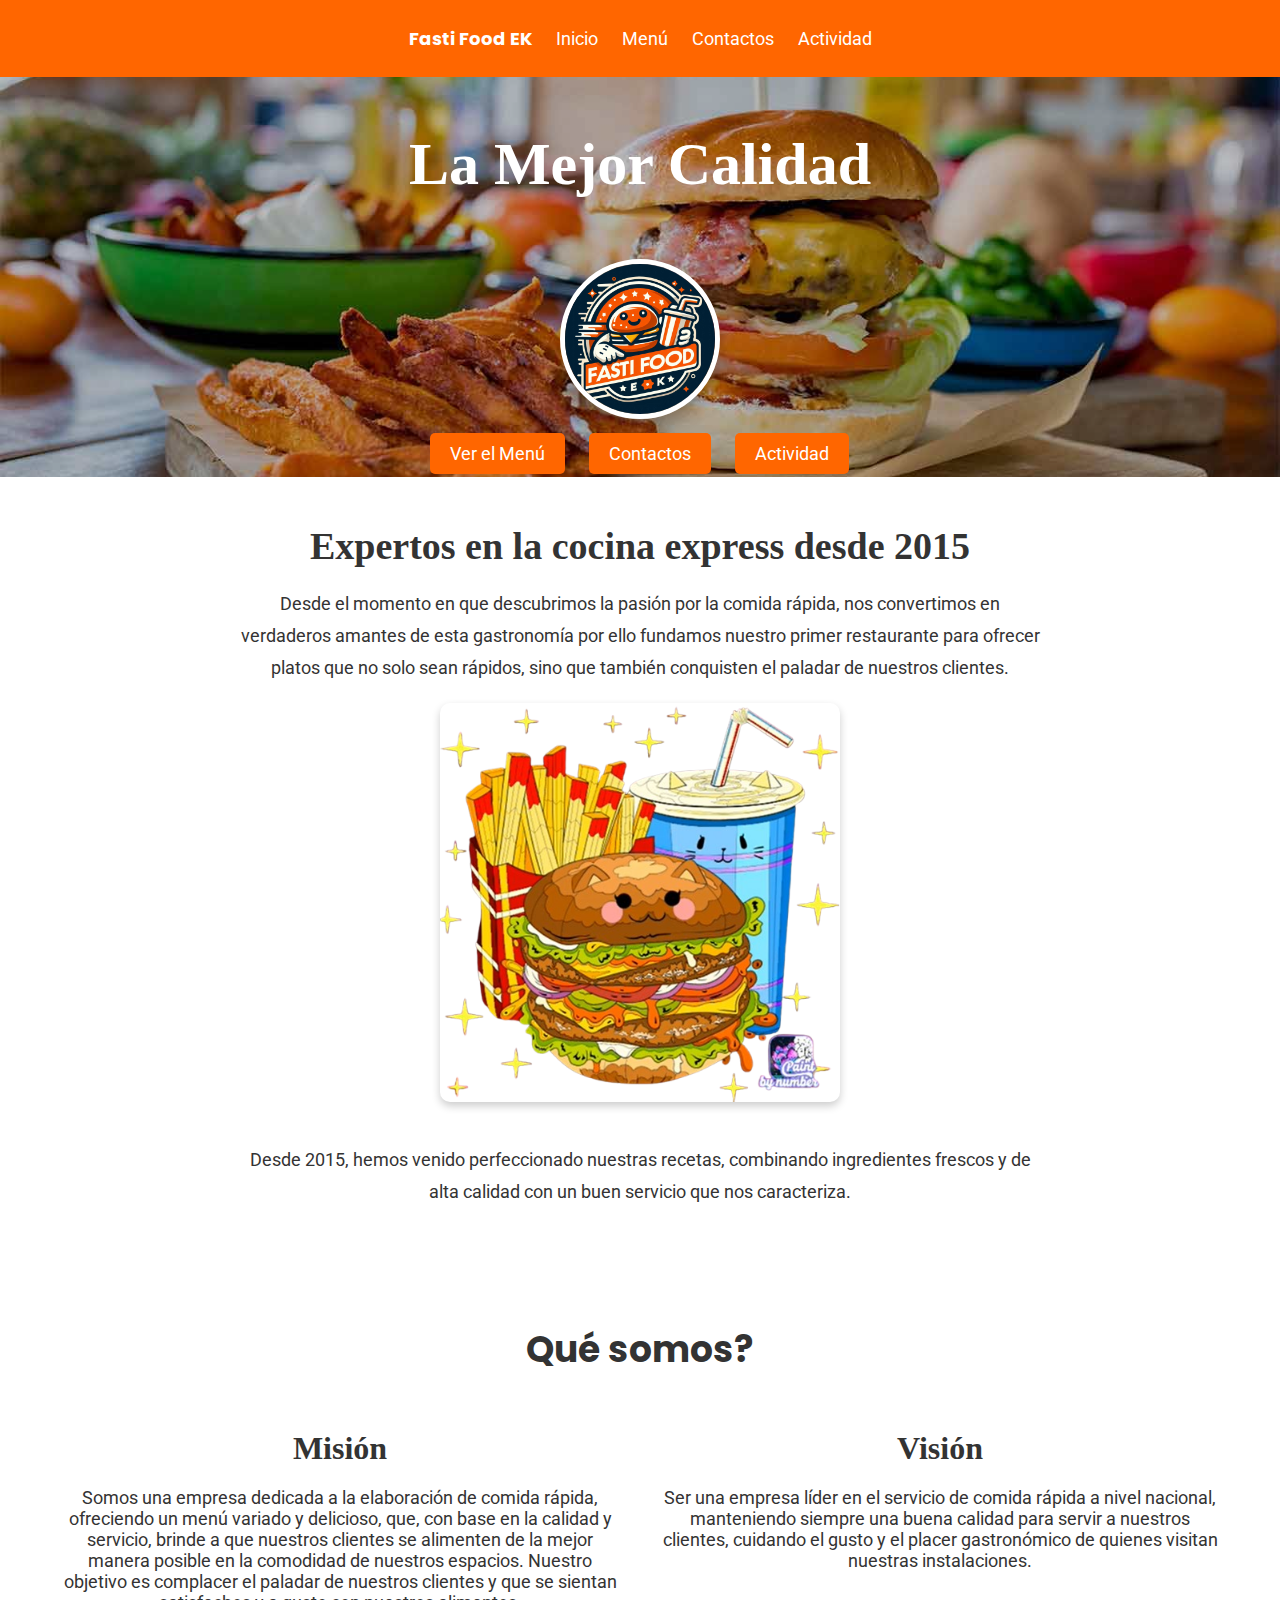
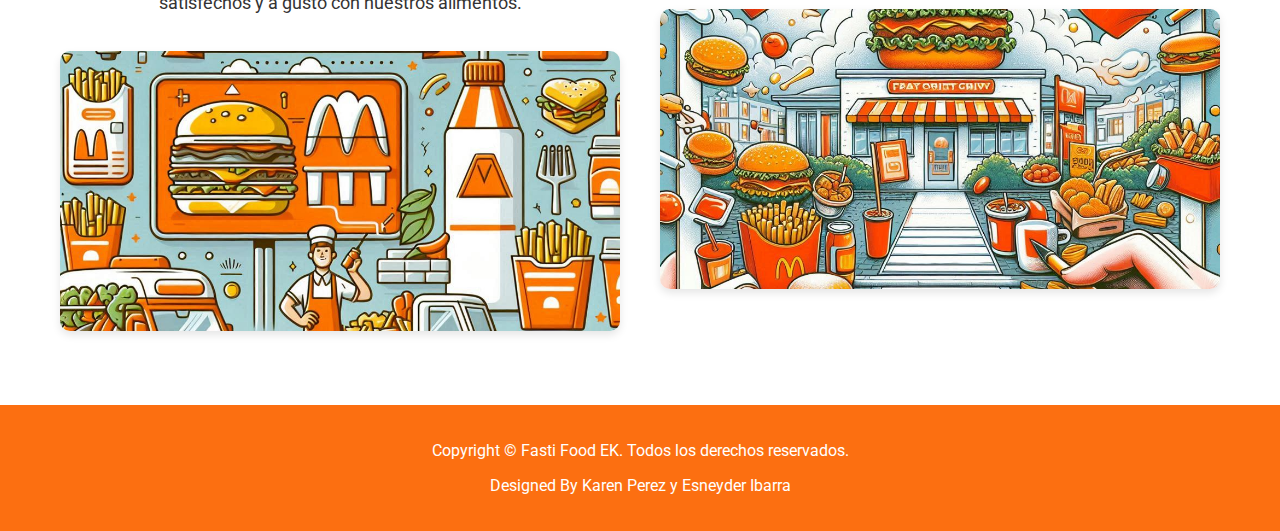
<file: index.html>
<!DOCTYPE html>
<html lang="en">

<head>
    <meta charset="utf-8">
    <title>Fasti Food EK</title>
    <meta content="width=device-width, initial-scale=1.0" name="viewport">
    <meta content="Restaurant Website" name="keywords">
    <meta content="Restaurant Website" name="description">
    
    <link href="css/style.css" rel="stylesheet">

    <link href="https://fonts.googleapis.com/css2?family=Roboto:wght@400;700&family=Poppins:wght@600&display=swap" rel="stylesheet"> 
</head>

<body>


    <div class="navbar">
        <a href="index.html" class="navbar-brand">Fasti <span>Food EK</span></a>
        <a href="index.html" >Inicio</a>
        <a href="menu.html">Menú</a>
        <a href="contacto.html">Contactos</a>
        <a href="actividad.html">Actividad</a> 
    </div>



    <div class="carousel">
        <div class="carousel-item">
            <div class="carousel-img">
                <img src="img/carousel-1.jpg" alt="Image">
            </div>
            <div class="carousel-text">
                <h1>La Mejor <span>Calidad</span></h1>
                <img src="img/logo.jpg" alt="Logo" width="150" height="150">
                <div>
                    <a href="menu.html">Ver el Menú</a>
                    <a href="contacto.html">Contactos</a>
                    <a href="actividad.html">Actividad</a>
                </div>
            </div>
        </div>
    </div>



    <div class="about">
        <div class="about-content">
            <h2>Expertos en la cocina express desde 2015</h2>
            <p>Desde el momento en que descubrimos la pasión por la comida rápida, nos convertimos en verdaderos amantes de esta gastronomía por ello fundamos nuestro primer restaurante para ofrecer platos que no solo sean rápidos, sino que también conquisten el paladar de nuestros clientes.</p>
            <img src="img/portada.png" alt="Sobre Nosotros" width="400px">
            <p>Desde 2015, hemos venido perfeccionado nuestras recetas, combinando ingredientes frescos y de alta calidad con un buen servicio que nos caracteriza.</p>
        </div>
    </div>


    <div class="feature">
        <h2>Qué somos?</h2>
        <div class="feature-content">
            <div class="feature-item">
                <h3>Misión</h3>
                <p>Somos una empresa dedicada a la elaboración de comida rápida, ofreciendo un menú variado y delicioso, que, con base en la calidad y servicio, brinde a que nuestros clientes se alimenten de la mejor manera posible en la comodidad de nuestros espacios. Nuestro objetivo es complacer el paladar de nuestros clientes y que se sientan satisfechos y a gusto con nuestros alimentos.</p>
                <img src="img/mision.jpg" alt="Misión">
            </div>
            <div class="feature-item">
                <h3>Visión</h3>
                <p>Ser una empresa líder en el servicio de comida rápida a nivel nacional, manteniendo siempre una buena calidad para servir a nuestros clientes, cuidando el gusto y el placer gastronómico de quienes visitan nuestras instalaciones.</p>
                <img src="img/vision.jpg" alt="Visión">
            </div>
        </div>
    </div>


    <div class="footer">
        <p>Copyright &copy; Fasti Food EK. Todos los derechos reservados.</p>
        <p>Designed By Karen Perez y Esneyder Ibarra</p>
    </div>

</body>

</html>
</file>
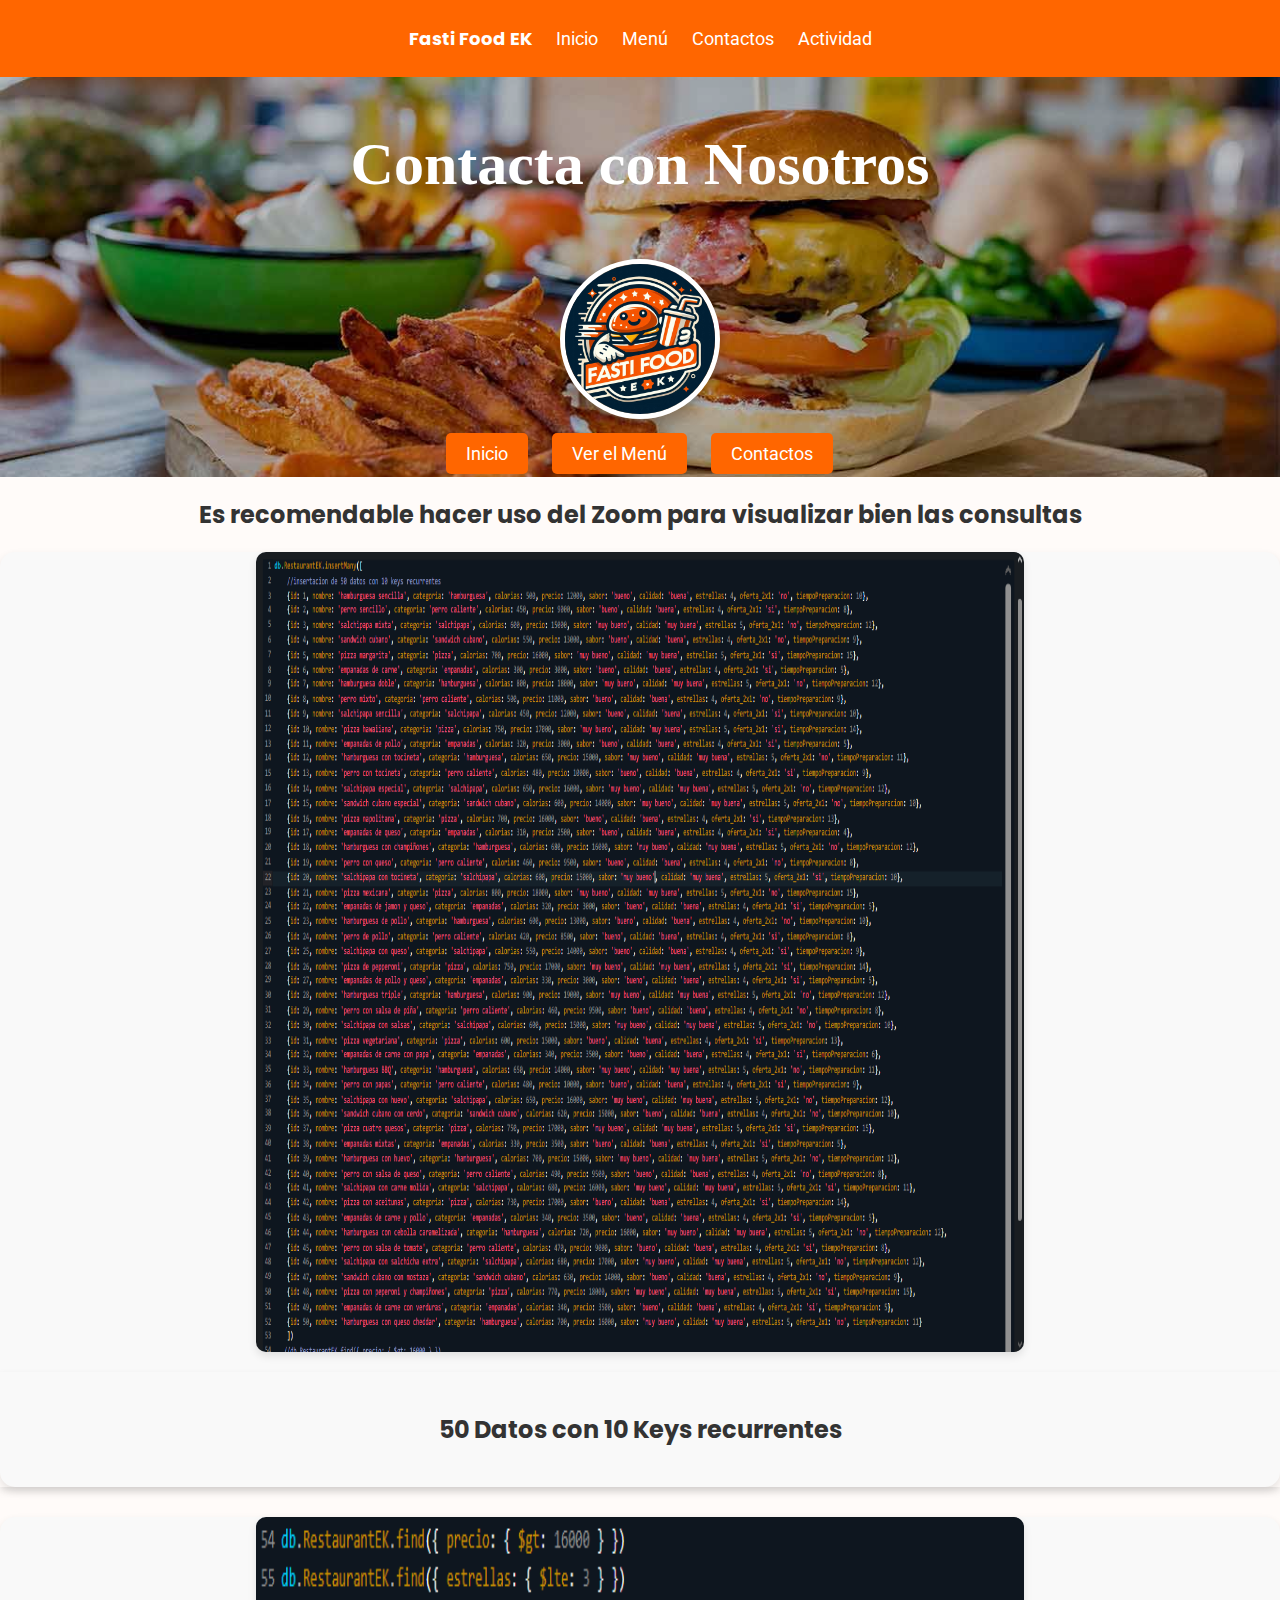
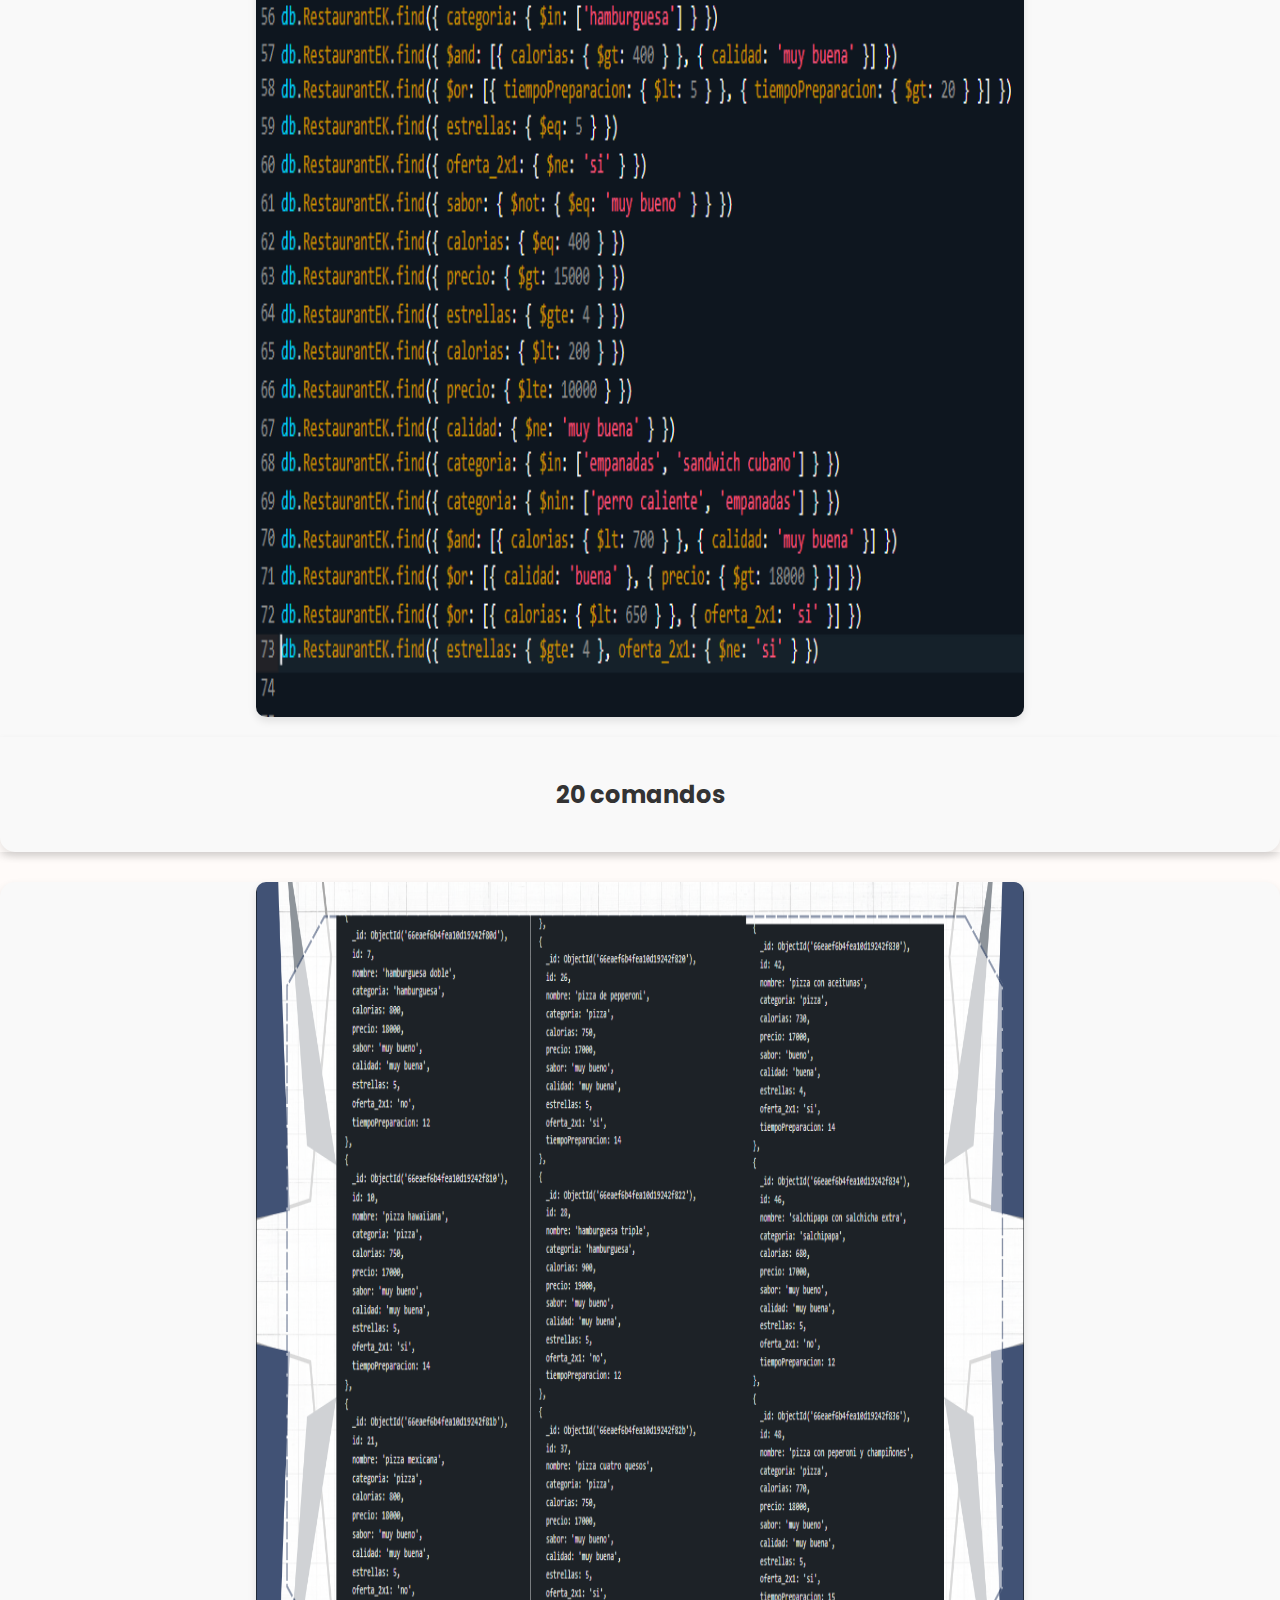
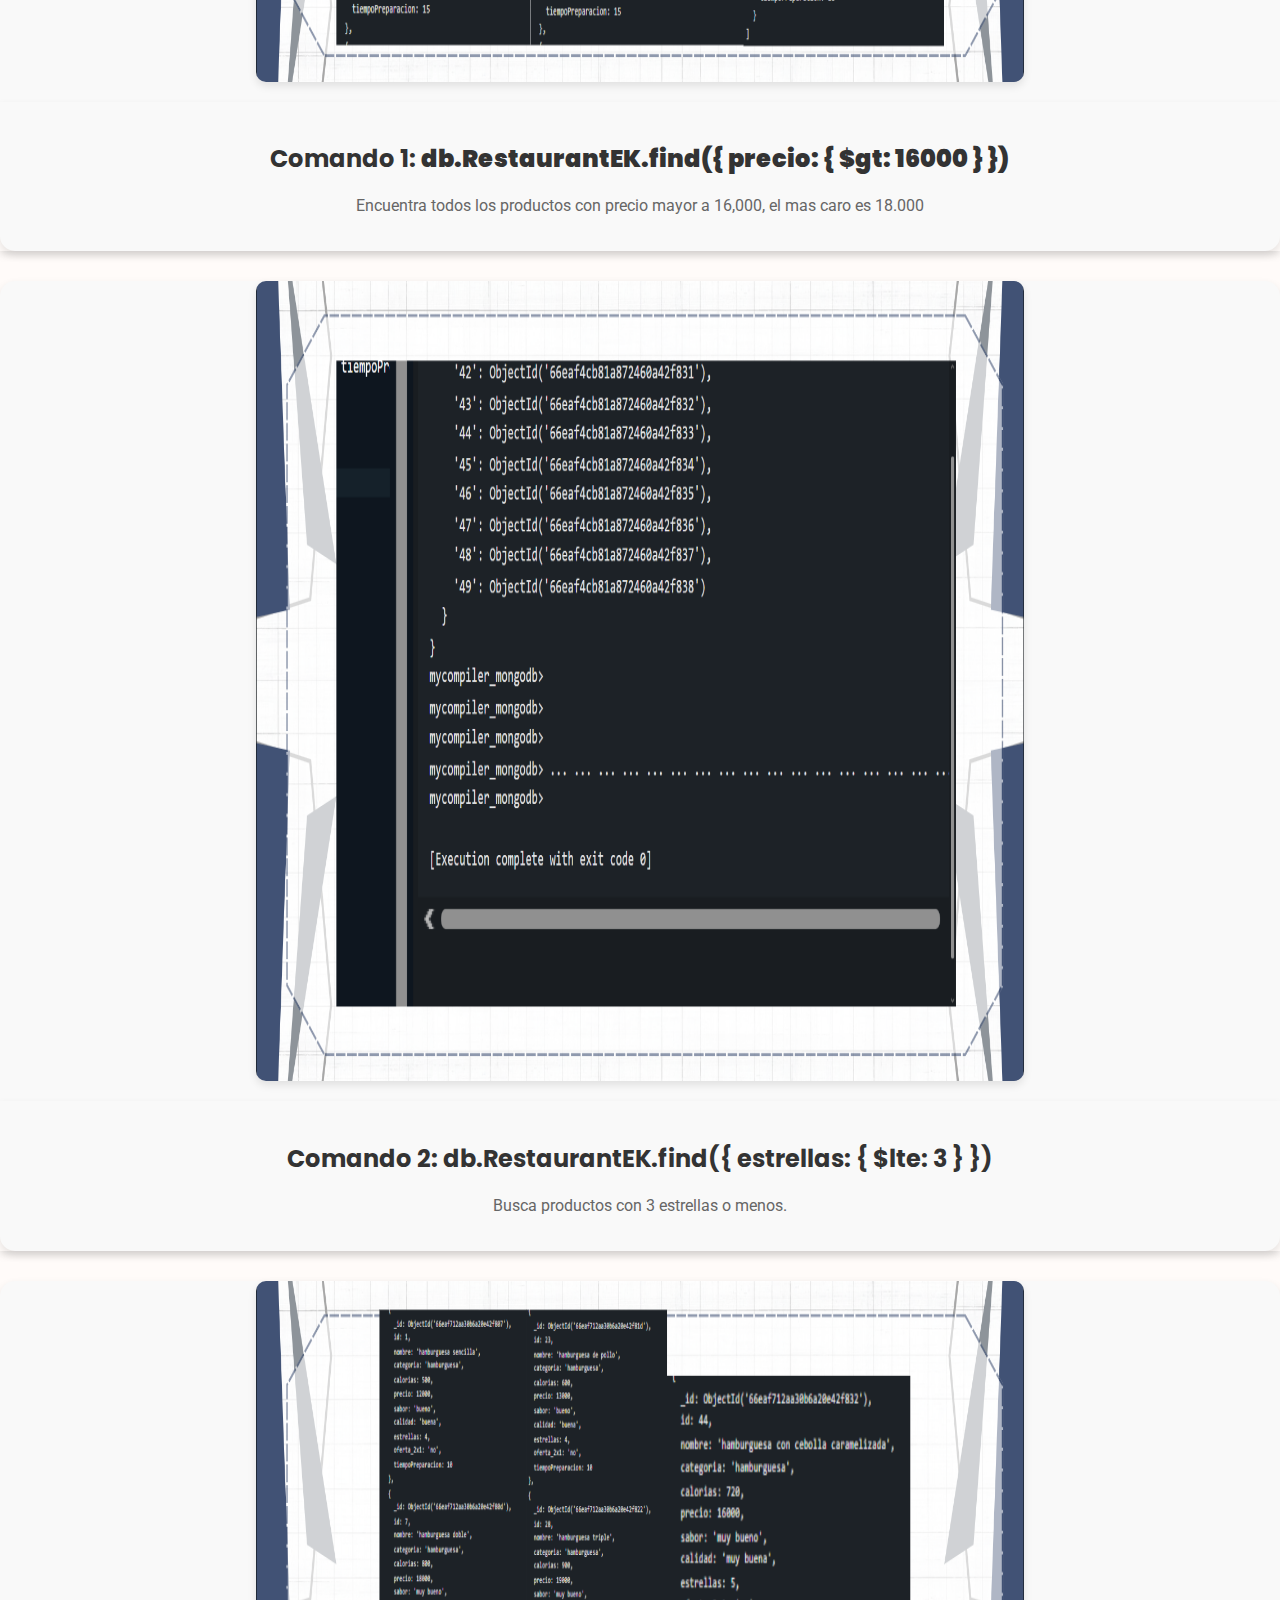
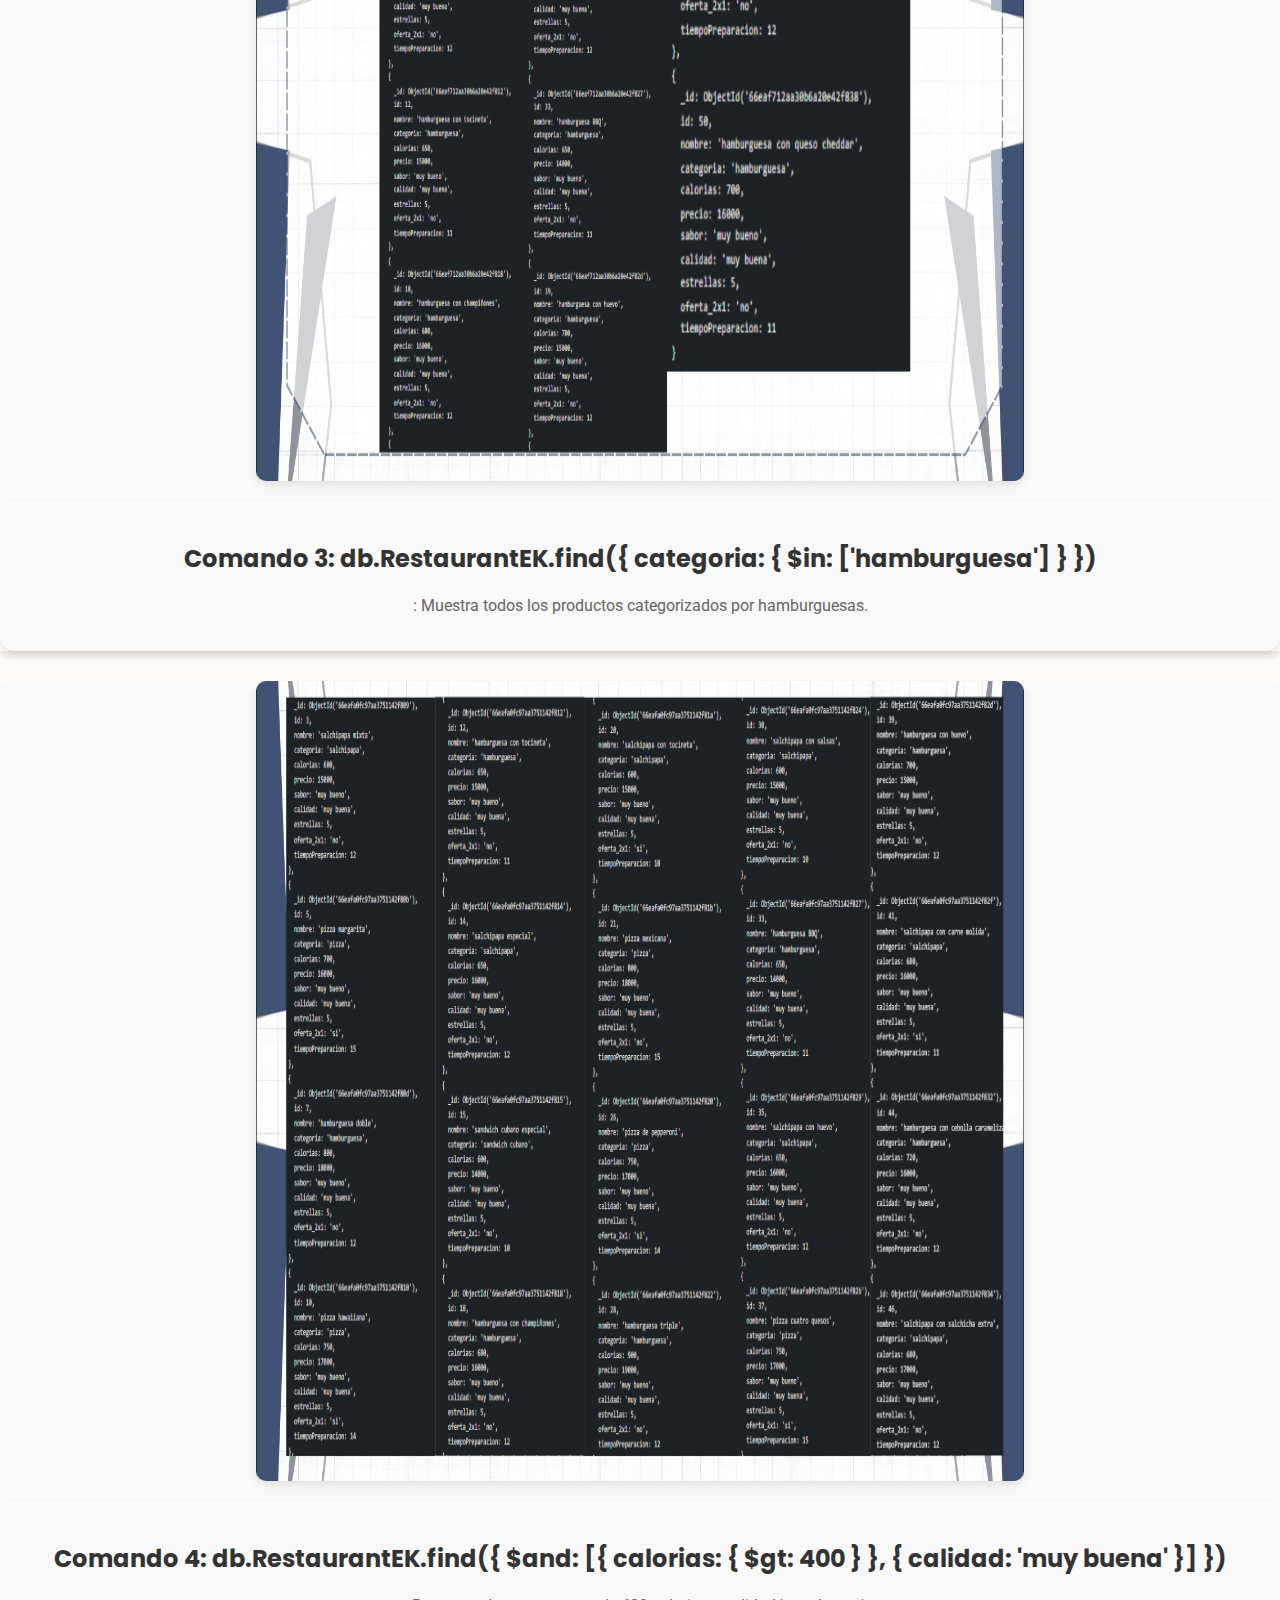
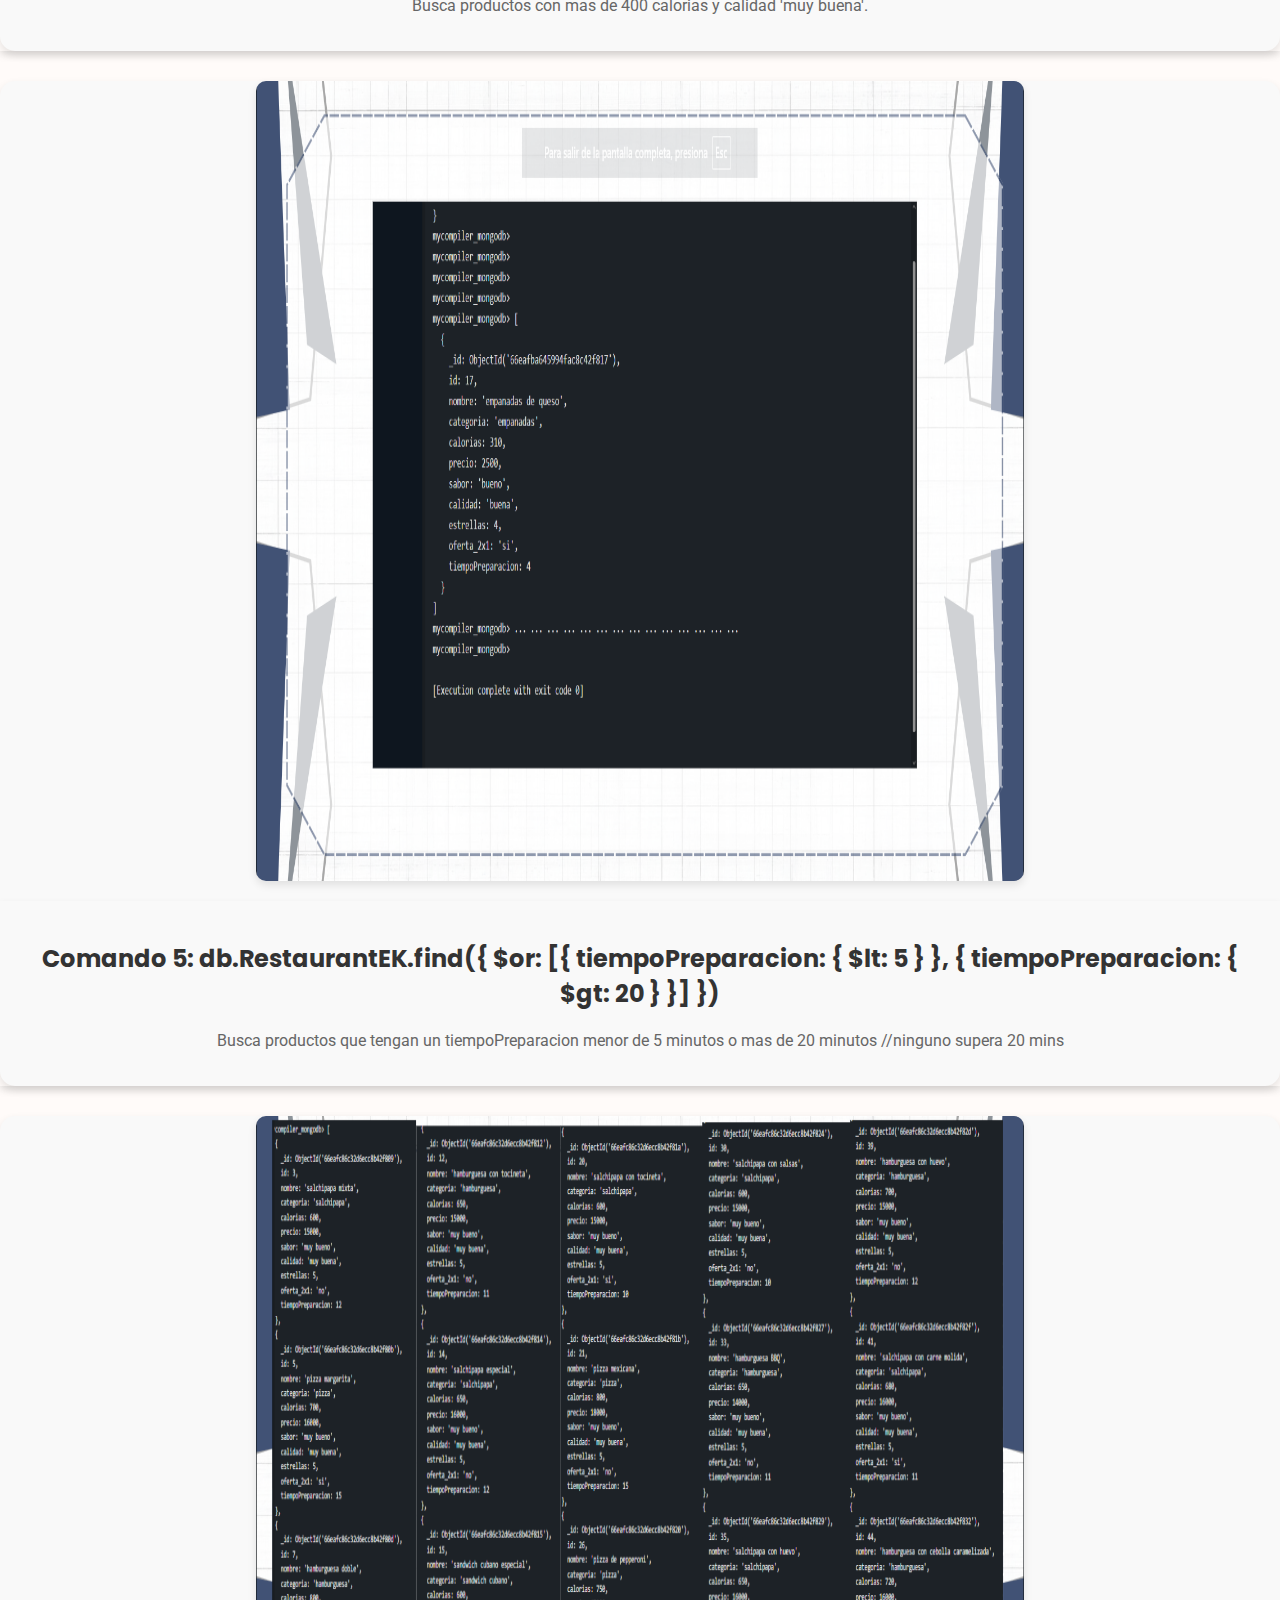
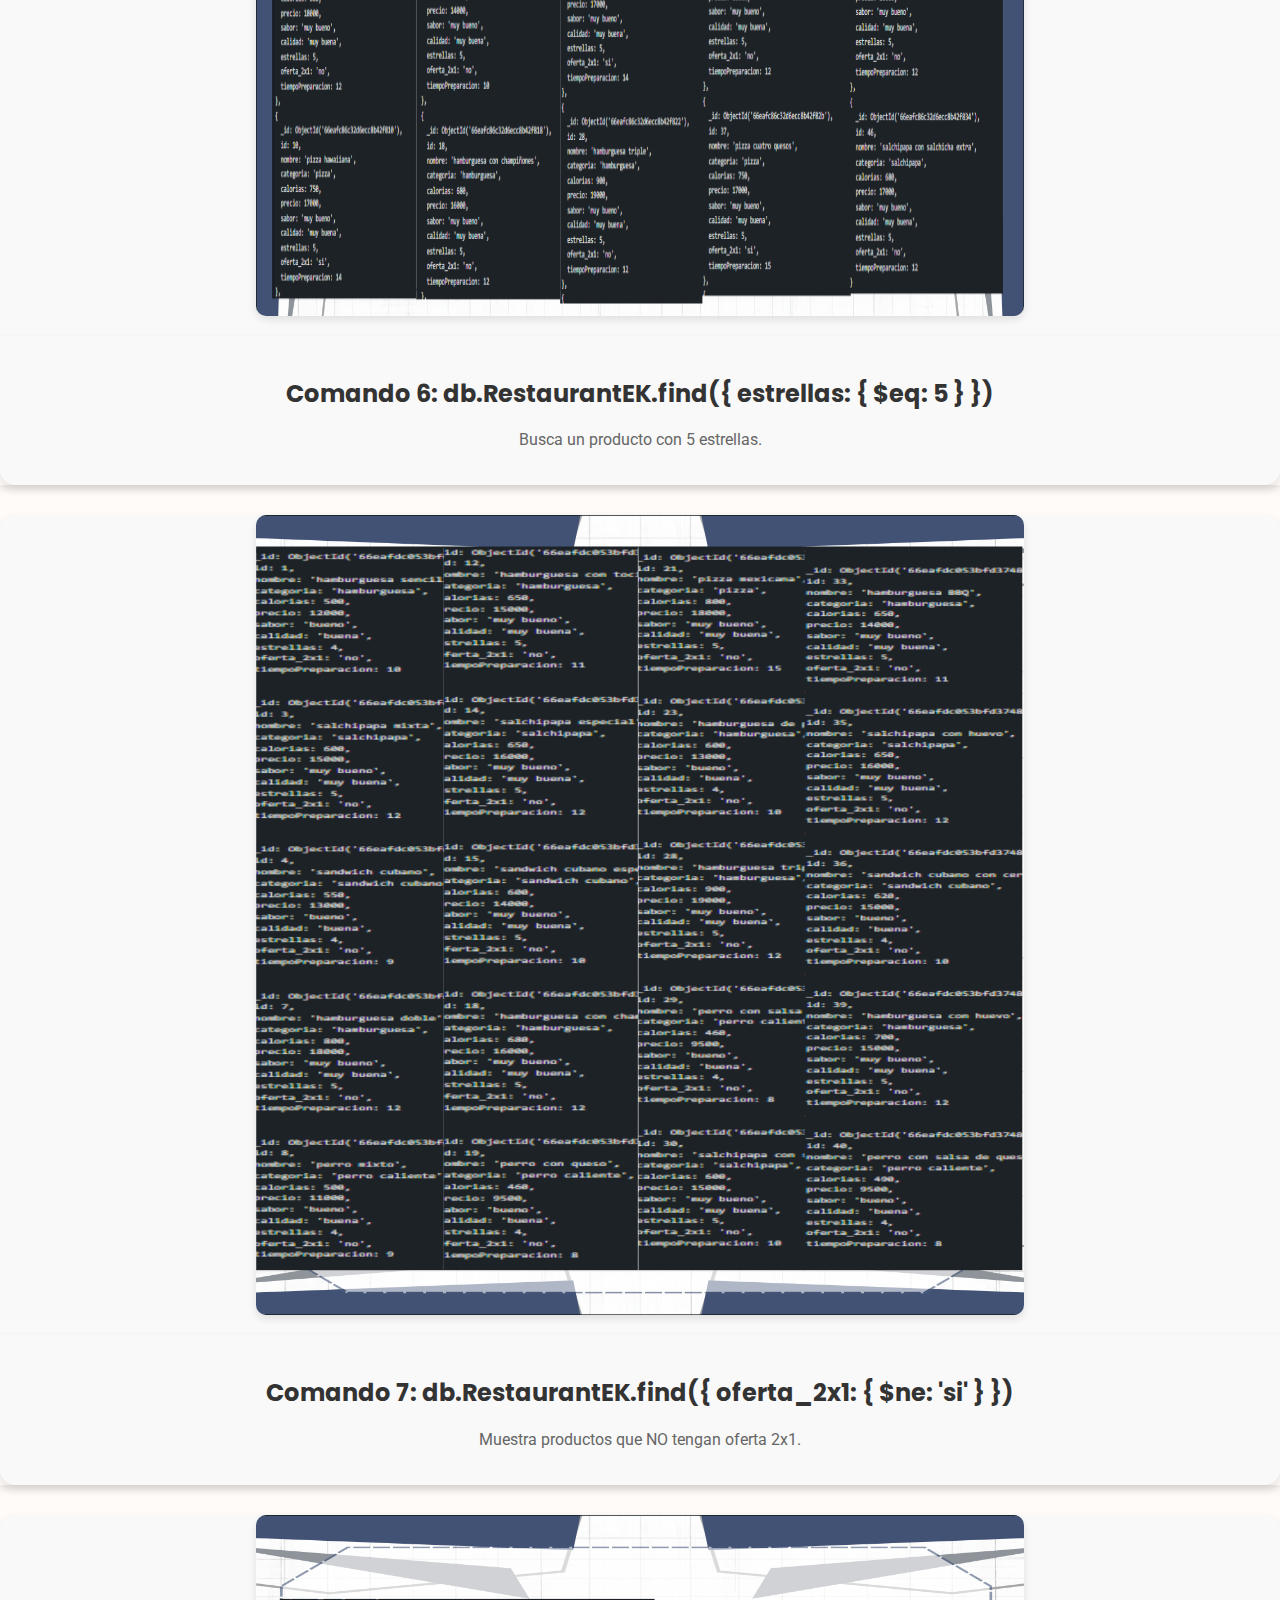
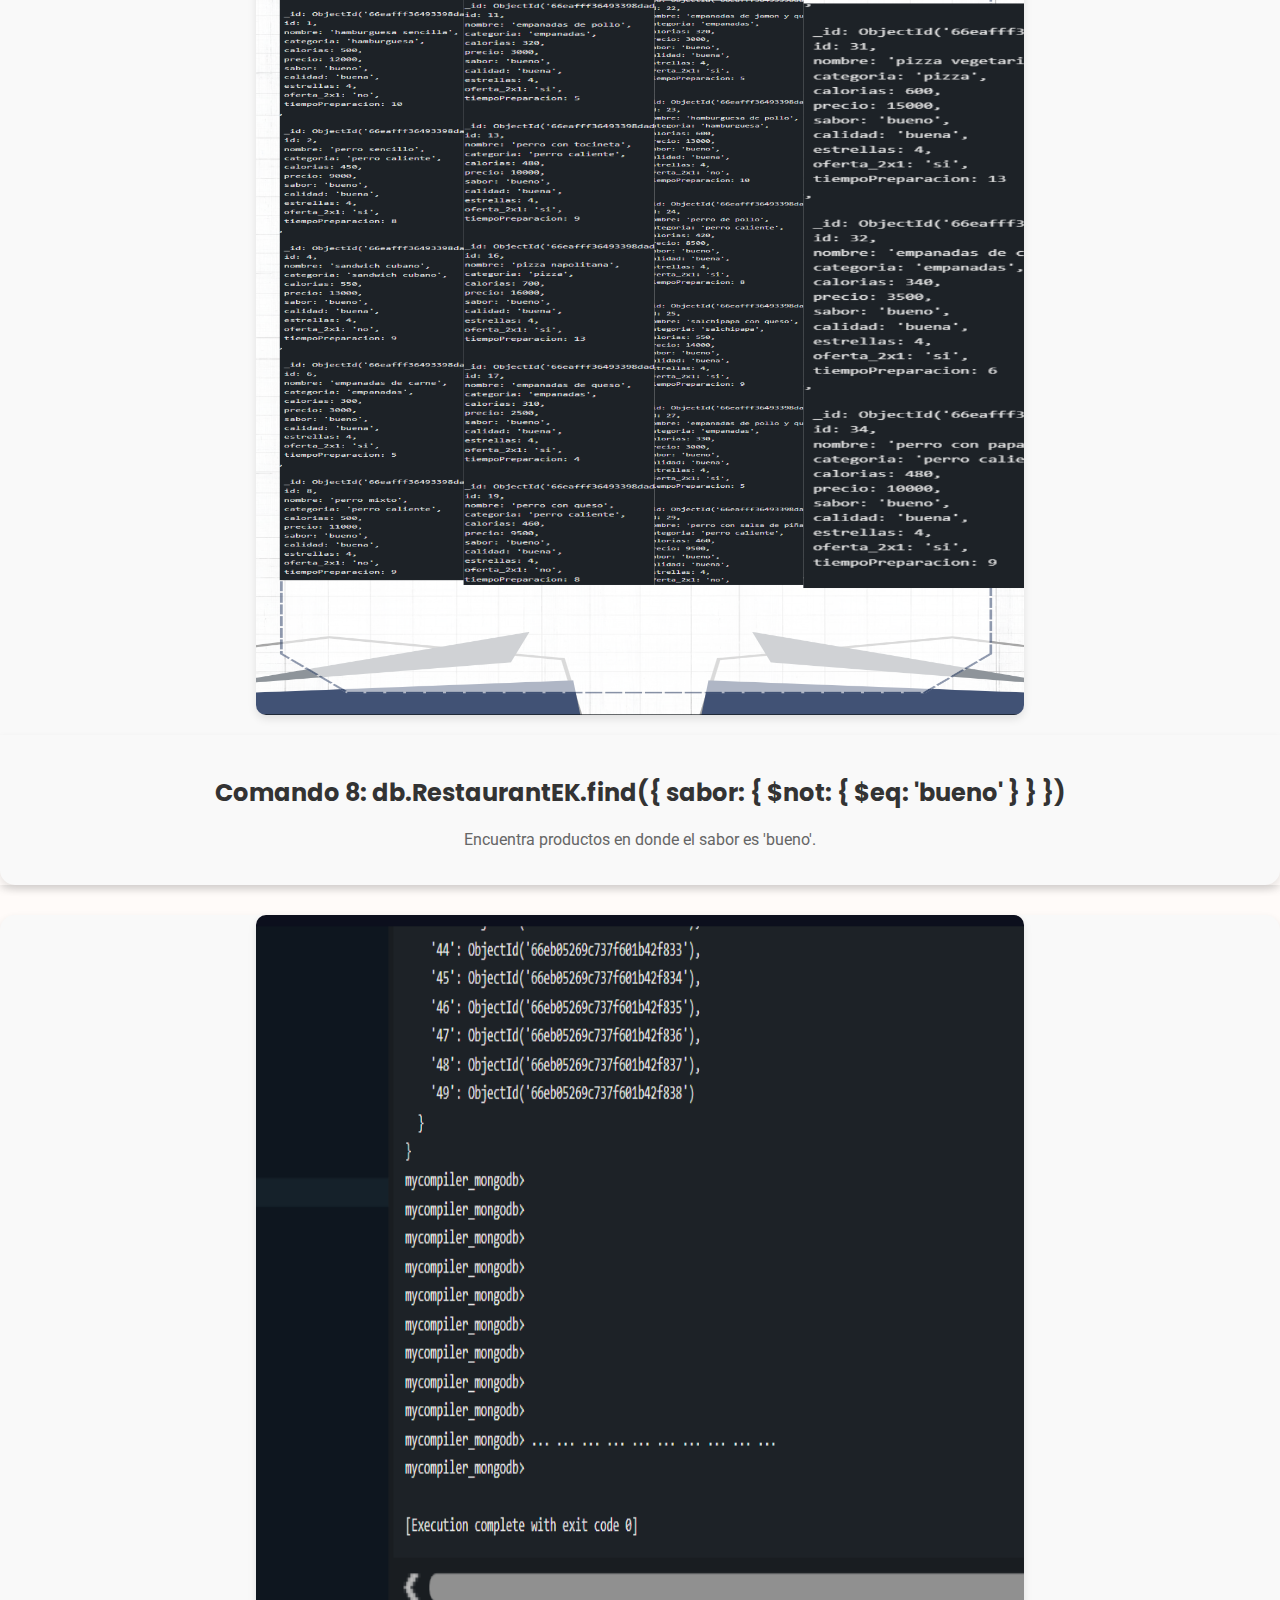
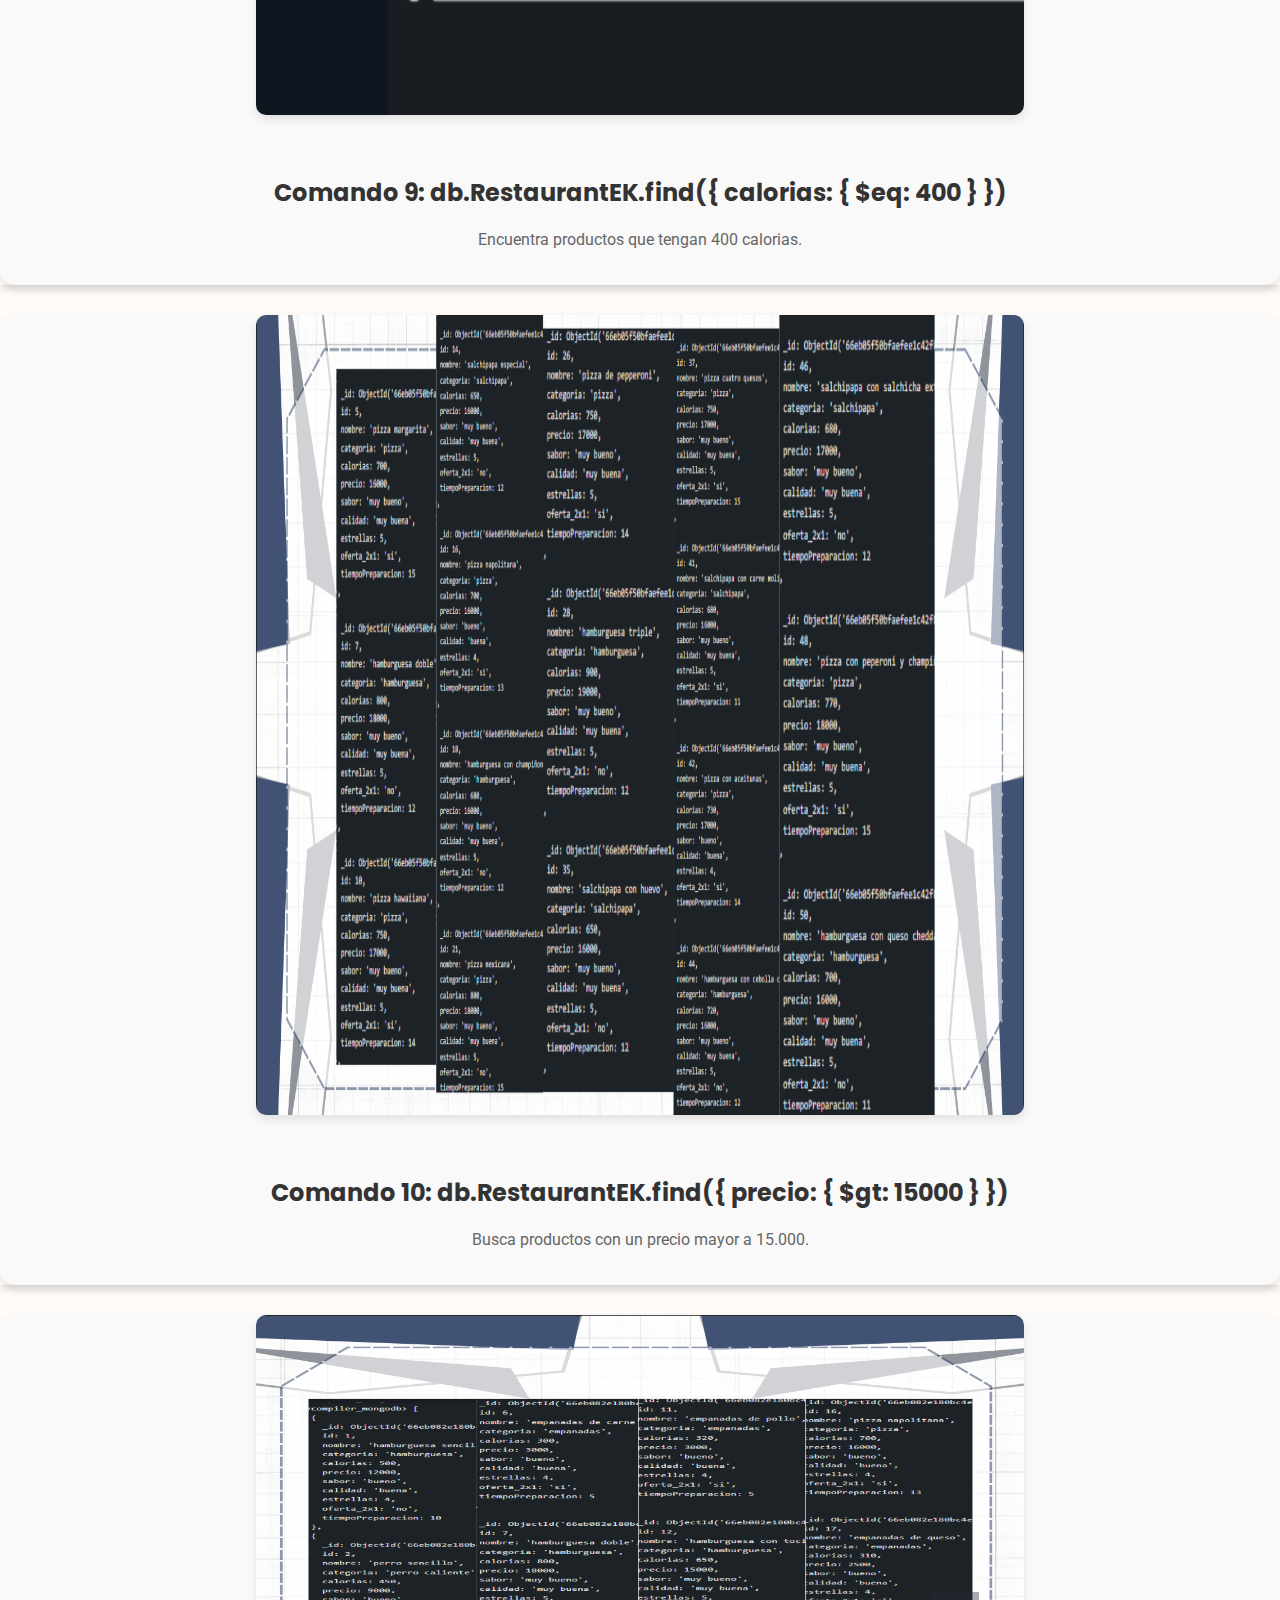
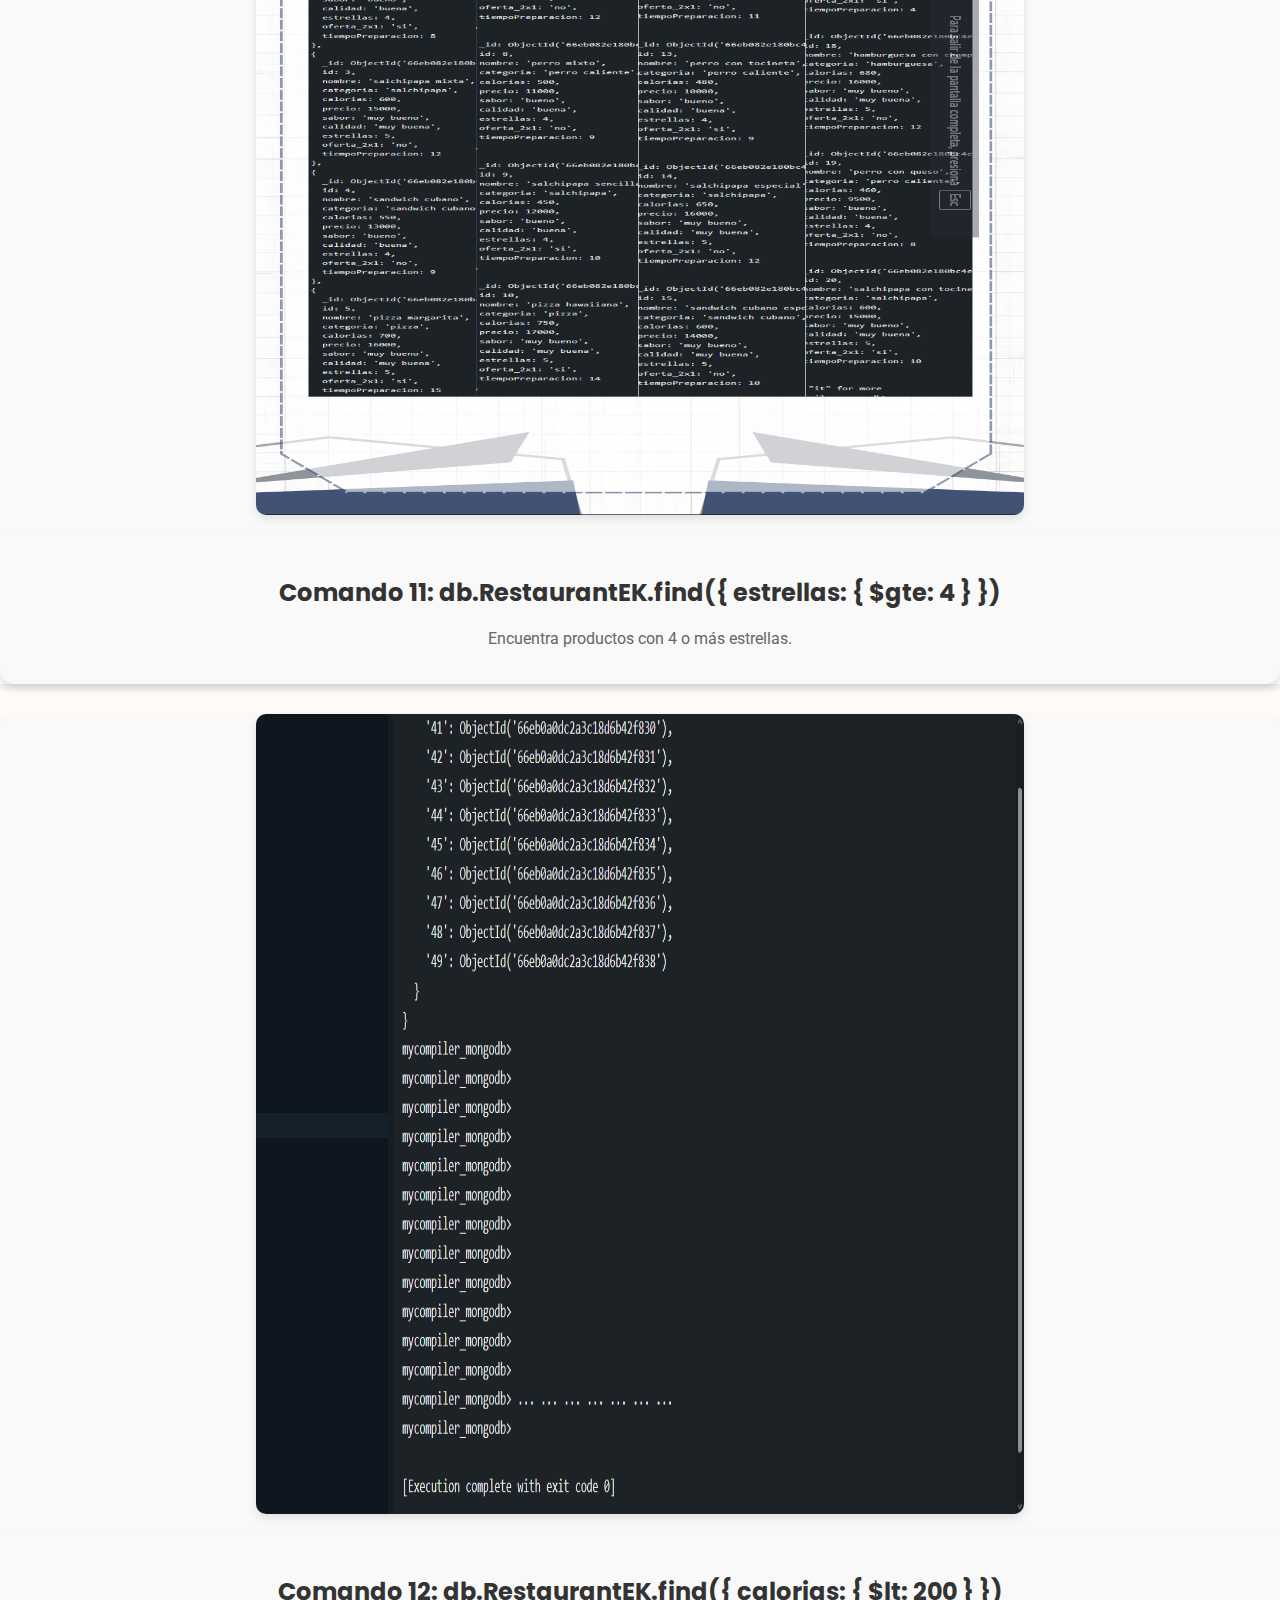
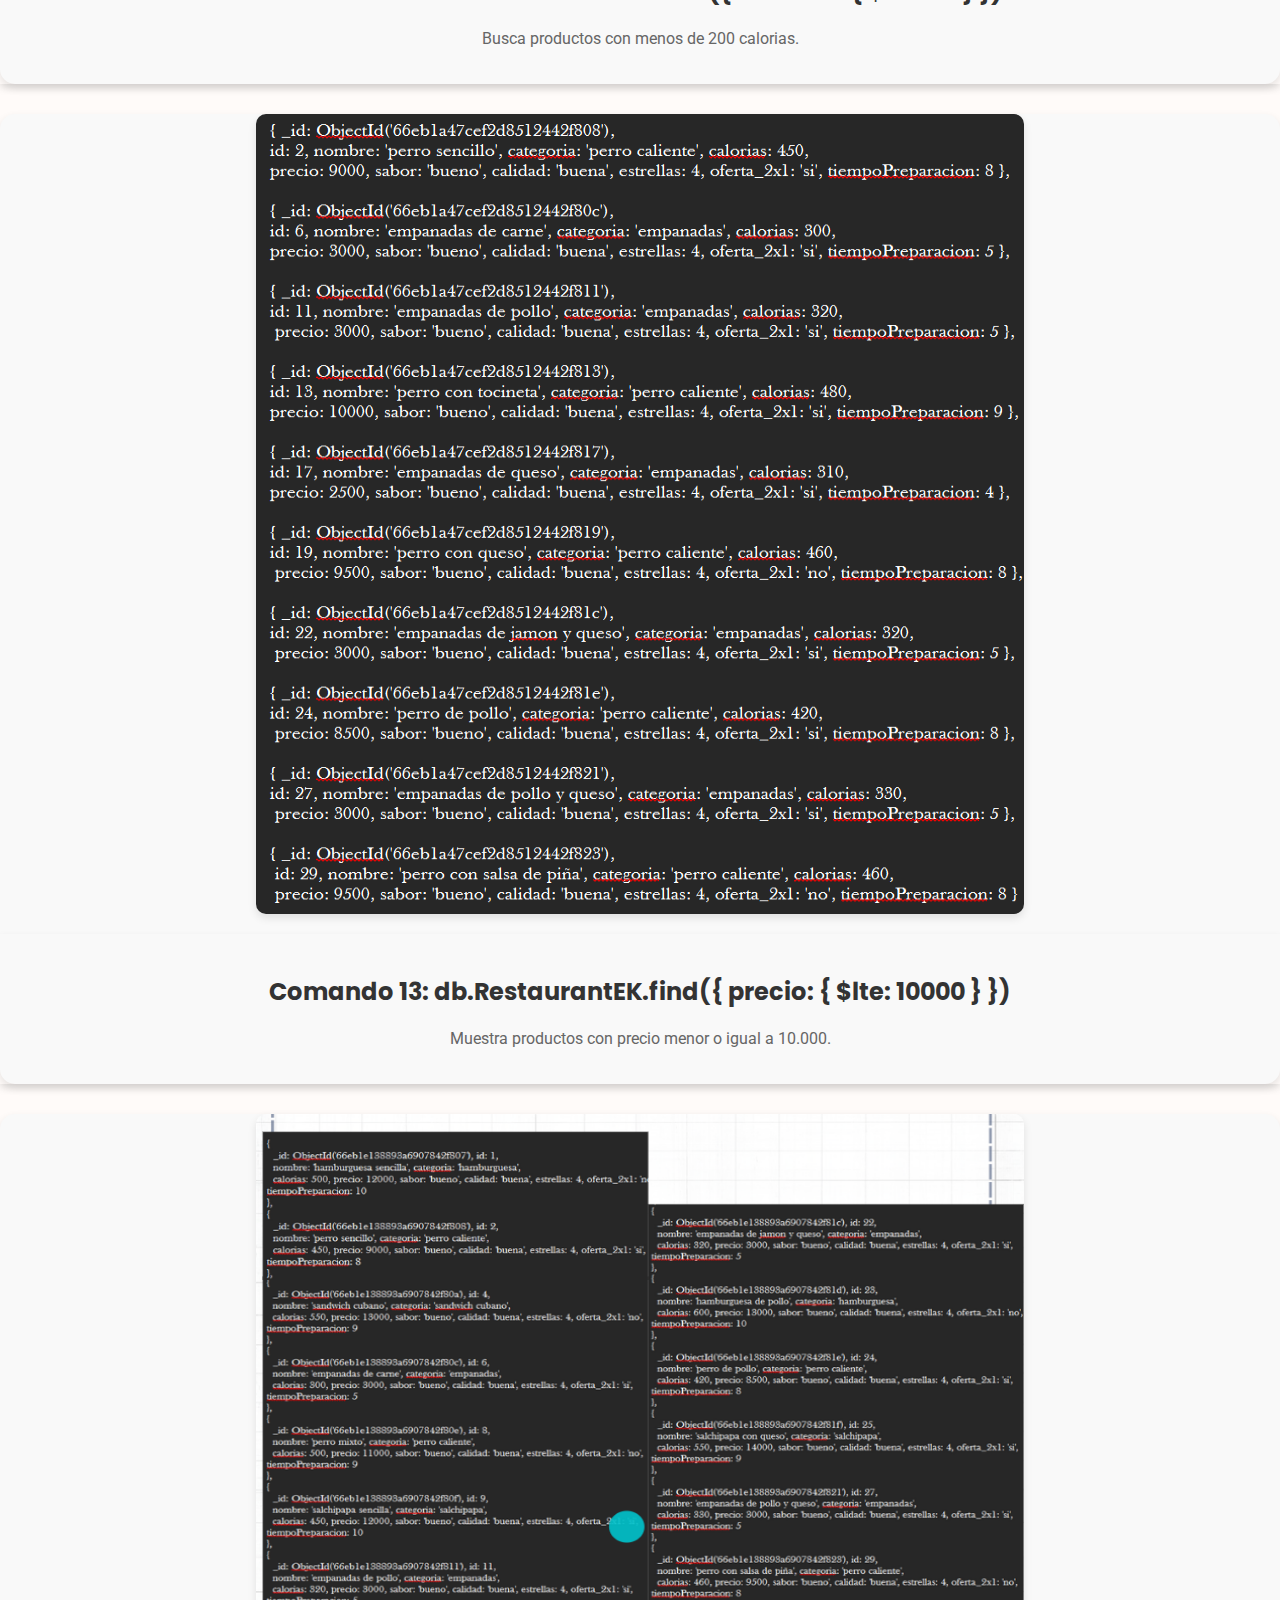
<file: actividad.html>
<!DOCTYPE html>
<html lang="en">

<head>
  <meta charset="utf-8">
  <title>Fasti Food EK - Contactos</title>
  <meta content="width=device-width, initial-scale=1.0" name="viewport">
  <meta content="Restaurant Website" name="keywords">
  <meta content="Restaurant Website" name="description">

  <link href="https://fonts.googleapis.com/css2?family=Roboto:wght@400;700&family=Poppins:wght@600&display=swap"
    rel="stylesheet">
  <link rel="stylesheet" href="https://cdnjs.cloudflare.com/ajax/libs/font-awesome/6.2.0/css/all.min.css">
  <link href="css/style.css" rel="stylesheet">
</head>

<body>

  <div class="navbar">
    <a href="index.html" class="navbar-brand">Fasti <span>Food EK</span></a>
    <a href="index.html">Inicio</a>
    <a href="menu.html">Menú</a>
    <a href="contacto.html">Contactos</a>
    <a href="actividad.html">Actividad</a>
  </div>

  <div class="carousel">
    <div class="carousel-item">
      <div class="carousel-img">
        <img src="img/carousel-1.jpg" alt="Image">
      </div>
      <div class="carousel-text">
        <h1>Contacta con <span>Nosotros</span></h1>
        <img src="img/logo.jpg" alt="Logo" width="150" height="150">
        <div>
          <a href="index.html">Inicio</a>
          <a href="menu.html">Ver el Menú</a>
          <a href="contacto.html">Contactos</a>
        </div>
      </div>
    </div>
  </div>
  <h2 style="text-align: center;" class="command-title">Es recomendable hacer uso del Zoom para visualizar bien las consultas</h2>

  <div class="col-md-6">
    <div class="command-item">
      <div class="command-img">
        <img src="img/codigo completo.png">
      </div>
      <div class="command-content">
        <h2 class="command-title">50 Datos con 10 Keys recurrentes </h2>
      </div>
    </div>
  </div>

  <div class="col-md-6"></div>
    <div class="command-item">
      <div class="command-img">
        <img src="img/comandos.png">
      </div>
      <div class="command-content">
        <h2 class="command-title">20 comandos</h2>
      </div>
    </div>
  </div>

  <div class="row">

    <div class="col-md-6">
      <div class="command-item">
        <div class="command-img">
          <img src="img/c1.png">
        </div>
        <div class="command-content">
          <h2 class="command-title">Comando 1: <strong>db.RestaurantEK.find({ precio: { $gt: 16000 } })</strong></h2>
          <p class="command-description">Encuentra todos los productos con precio mayor a 16,000, el mas caro es 18.000</p>
        </div>
      </div>
    </div>

    <div class="col-md-6">
      <div class="command-item">
        <div class="command-img">
          <img src="img/c2.png">
        </div>
        <div class="command-content">
          <h2 class="command-title">Comando 2: db.RestaurantEK.find({ estrellas: { $lte: 3 } })</h2>
          <p class="command-description">Busca productos con 3 estrellas o menos.</p>
        </div>
      </div>
    </div>

    <div class="col-md-6">  
      <div class="command-item">
        <div class="command-img">
          <img src="img/c3.png">
        </div>
        <div class="command-content">
          <h2 class="command-title">Comando 3: db.RestaurantEK.find({ categoria: { $in: ['hamburguesa'] } })</h2>
          <p class="command-description">: Muestra todos los productos categorizados por hamburguesas.</p>
        </div>
      </div>
    </div>

    <div class="col-md-6">
      <div class="command-item">
        <div class="command-img">
          <img src="img/c4.png">
        </div>
        <div class="command-content">
          <h2 class="command-title">Comando 4: db.RestaurantEK.find({ $and: [{ calorias: { $gt: 400 } }, { calidad: 'muy buena' }] })</h2>
          <p class="command-description">Busca productos con mas de 400 calorias y calidad 'muy buena'.</p>
        </div>
      </div>
    </div>

    <div class="col-md-6">
      <div class="command-item">
        <div class="command-img">
          <img src="img/c5.png">
        </div>
        <div class="command-content">
          <h2 class="command-title">Comando 5: db.RestaurantEK.find({ $or: [{ tiempoPreparacion: { $lt: 5 } }, { tiempoPreparacion: { $gt: 20 } }] })</h2>
          <p class="command-description">Busca productos que tengan un tiempoPreparacion menor de 5 minutos o mas de 20 minutos //ninguno supera 20 mins  </p>
        </div>
      </div>
    </div>

    <div class="col-md-6">
      <div class="command-item">
        <div class="command-img">
          <img src="img/c6.png">
        </div>
        <div class="command-content">
          <h2 class="command-title">Comando 6: db.RestaurantEK.find({ estrellas: { $eq: 5 } })</h2>
          <p class="command-description">Busca un producto con 5 estrellas.</p>
        </div>
      </div>
    </div>

    <div class="col-md-6">
      <div class="command-item">
        <div class="command-img">
          <img src="img/c7.png">
        </div>
        <div class="command-content">
          <h2 class="command-title">Comando 7: db.RestaurantEK.find({ oferta_2x1: { $ne: 'si' } }) </h2>
          <p class="command-description">Muestra productos que NO tengan oferta 2x1.</p>
        </div>
      </div>
    </div>

    <div class="col-md-6">
      <div class="command-item">
        <div class="command-img">
          <img src="img/c8.png">
        </div>
        <div class="command-content">
          <h2 class="command-title">Comando 8: db.RestaurantEK.find({ sabor: { $not: { $eq: 'bueno' } } })</h2>
          <p class="command-description">Encuentra productos en donde el sabor es 'bueno'.</p>
        </div>
      </div>
    </div>

    <div class="col-md-6">
      <div class="command-item">
        <div class="command-img">
          <img src="img/c9.png">
        </div>
        <div class="command-content">
          <h2 class="command-title">Comando 9: db.RestaurantEK.find({ calorias: { $eq: 400 } })</h2>
          <p class="command-description">Encuentra productos que tengan 400 calorias.</p>
        </div>
      </div>
    </div>

    <div class="col-md-6">
      <div class="command-item">
        <div class="command-img">
          <img src="img/c10.png">
        </div>
        <div class="command-content">
          <h2 class="command-title">Comando 10: db.RestaurantEK.find({ precio: { $gt: 15000 } }) </h2>
          <p class="command-description">Busca productos con un precio mayor a 15.000.</p>
        </div>
      </div>
    </div>

    <div class="col-md-6">
      <div class="command-item">
        <div class="command-img">
          <img src="img/c11.png">
        </div>
        <div class="command-content">
          <h2 class="command-title">Comando 11: db.RestaurantEK.find({ estrellas: { $gte: 4 } })</h2>
          <p class="command-description">Encuentra productos con 4 o más estrellas.</p>
        </div>
      </div>
    </div>
    
    <div class="col-md-6">
      <div class="command-item">
        <div class="command-img">
          <img src="img/c12.png">
        </div>
        <div class="command-content">
          <h2 class="command-title">Comando 12: db.RestaurantEK.find({ calorias: { $lt: 200 } })</h2>
          <p class="command-description">Busca productos con menos de 200 calorias.</p>
        </div>
      </div>
    </div>

    <div class="col-md-6">
      <div class="command-item">
        <div class="command-img">
          <img src="img/c13.png">
        </div>
        <div class="command-content">
          <h2 class="command-title">Comando 13: db.RestaurantEK.find({ precio: { $lte: 10000 } })</h2>
          <p class="command-description">Muestra productos con precio menor o igual a 10.000.</p>
        </div>
      </div>
    </div>

    <div class="col-md-6">
      <div class="command-item">
        <div class="command-img">
          <img src="img/c14.png">
        </div>
        <div class="command-content">
          <h2 class="command-title">Comando 14: db.RestaurantEK.find({ calidad: { $ne: 'muy buena' } })</h2>
          <p class="command-description">Encuentra productos cuya calidad no sea 'muy buena'</p>
        </div>
      </div>
    </div>

    <div class="col-md-6">
      <div class="command-item">
        <div class="command-img">
          <img src="img/c15.png">
        </div>
        <div class="command-content">
          <h2 class="command-title">Comando 15: db.RestaurantEK.find({ categoria: { $in: ['empanadas', 'sandwich cubano'] } })</h2>
          <p class="command-description">Encuentra productos que sean sandwich cubano o empanadas.</p>
        </div>
      </div>
    </div>

    <div class="col-md-6">
      <div class="command-item">
        <div class="command-img">
          <img src="img/c16.png">
        </div>
        <div class="command-content">
          <h2 class="command-title">Comando 16: db.RestaurantEK.find({ categoria: { $nin: ['perro caliente', 'empanadas'] } }) </h2>
          <p class="command-description">Encuentra productos que no sean perros calientes ni empanadas</p>
        </div>
      </div>
    </div>

    <div class="col-md-6">
      <div class="command-item">
        <div class="command-img">
          <img src="img/c17.png">
        </div>
        <div class="command-content">
          <h2 class="command-title">Comando 17: db.RestaurantEK.find({ $and: [{ calorias: { $lt: 700 } }, { calidad: 'muy buena' }] }) </h2>
          <p class="command-description">Encuentra productos con menos de 700 calorias y calidad 'muy buena'</p>
        </div>
      </div>
    </div>

    <div class="col-md-6">
      <div class="command-item">
        <div class="command-img">
          <img src="img/c18.png">
        </div>
        <div class="command-content">
          <h2 class="command-title">Comando 18: db.RestaurantEK.find({ $or: [{ calidad: 'buena' }, { precio: { $gt: 18000 } }] })</h2>
          <p class="command-description">Encuentra productos con calidad 'buena' o precio mayor a 18.000</p>
        </div>
      </div>
    </div>

    <div class="col-md-6">
      <div class="command-item">
        <div class="command-img">
          <img src="img/c19.png">
        </div>
        <div class="command-content">
          <h2 class="command-title">Comando 19: db.RestaurantEK.find({ $or: [{ calorias: { $lt: 650 } }, { oferta_2x1: 'si' }] })</h2>
          <p class="command-description">Buscar productos con menos de 650 calorías o que estén en oferta 2x1</p>
        </div>
      </div>
    </div>

    <div class="col-md-6">
      <div class="command-item">
        <div class="command-img">
          <img src="img/c20.png">
        </div>
        <div class="command-content">
          <h2 class="command-title">Comando 20: db.RestaurantEK.find({ estrellas: { $gte: 4 }, oferta_2x1: { $ne: 'si' } })</h2>
          <p class="command-description">Buscar productos con estrellas mayores o iguales a 4, excluyendo u omitiendo los que tienen 'si' en oferta 2x1</p>
        </div>
      </div>
    </div>

  </div>
  <br>
    <div class="carousel-item">
      <div class="carousel-text">
        <div>
          <a href="https://www.mycompiler.io/view/G7qcSKHXkeM">Link del Codigo en mycompiler</a>
        </div>
      </div>
    </div>
    <br><br>
  <div class="footer">
    <p>Copyright &copy; Fasti Food EK. Todos los derechos reservados.</p>
    <p>Designed By Karen Perez y Esneyder Ibarra</p>
  </div>
</body>

</html>
</file>
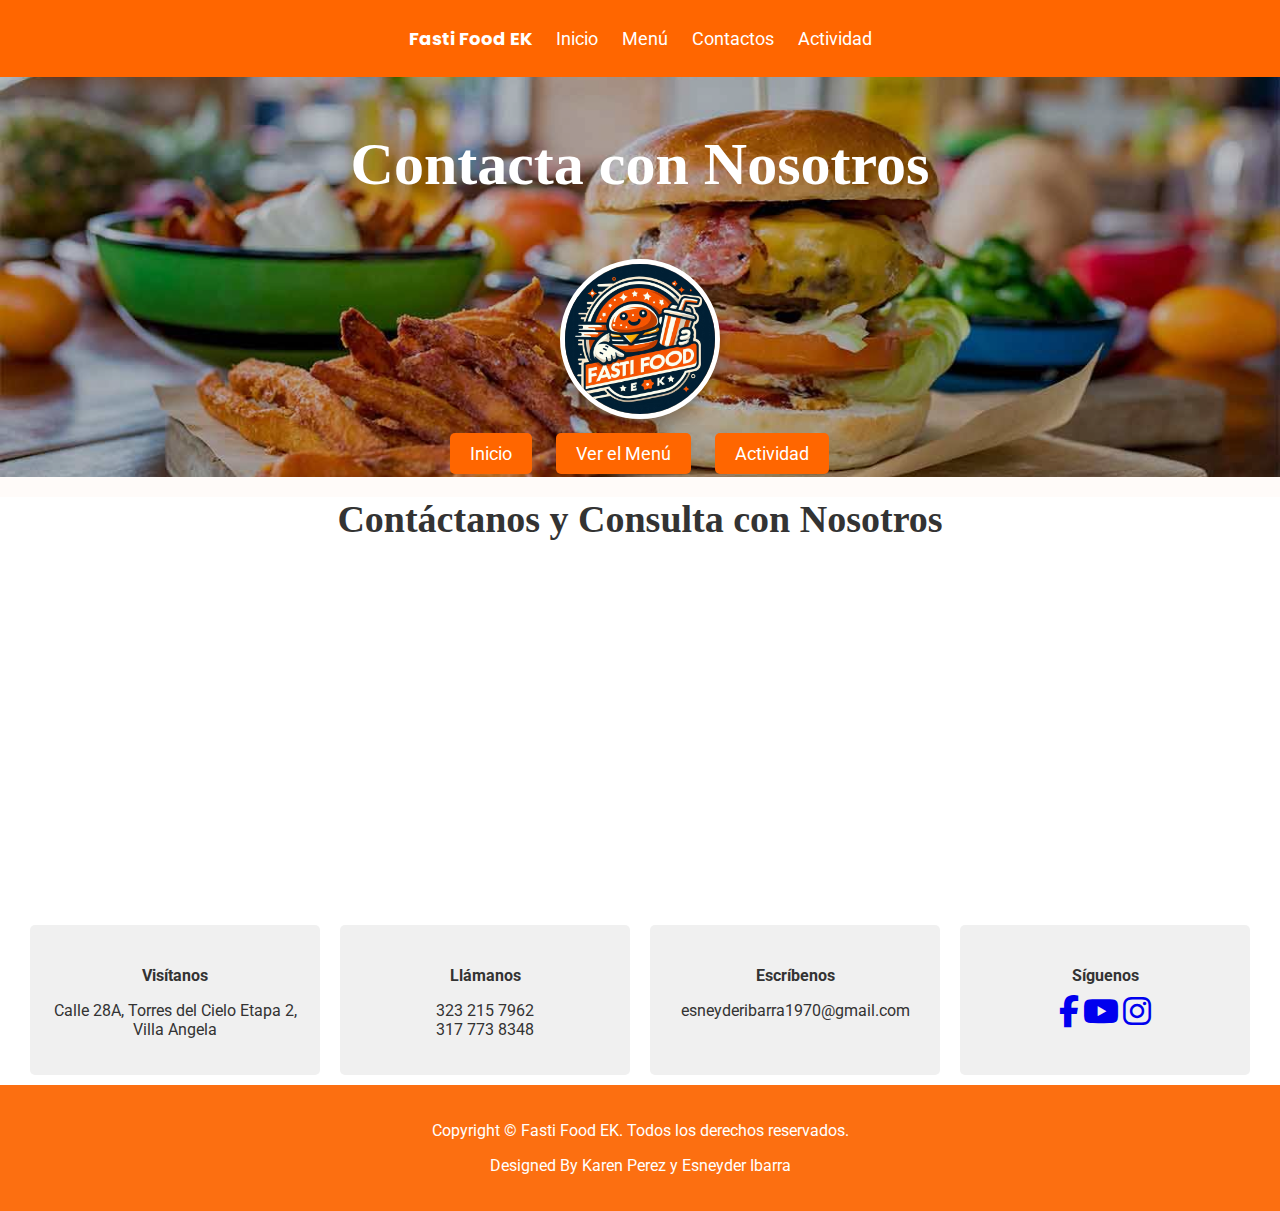
<file: contacto.html>
<!DOCTYPE html>
<html lang="en">
    <head>
        <meta charset="utf-8">
        <title>Fasti Food EK - Contactos</title>
        <meta content="width=device-width, initial-scale=1.0" name="viewport">
        <meta content="Restaurant Website" name="keywords">
        <meta content="Restaurant Website" name="description">
        <link href="https://fonts.googleapis.com/css2?family=Roboto:wght@400;700&family=Poppins:wght@600&display=swap" rel="stylesheet"> 
        <link rel="stylesheet" href="https://cdnjs.cloudflare.com/ajax/libs/font-awesome/6.2.0/css/all.min.css">
        <link href="css/style.css" rel="stylesheet">
    </head>

    <body>
        <div class="navbar">
            <a href="index.html" class="navbar-brand">Fasti <span>Food EK</span></a>
            <a href="index.html" >Inicio</a>
            <a href="menu.html">Menú</a>
            <a href="contacto.html" class="active">Contactos</a>
            <a href="actividad.html" class="active">Actividad</a>
        </div>


        <div class="carousel">
            <div class="carousel-item">
                <div class="carousel-img">
                    <img src="img/carousel-1.jpg" alt="Image">
                </div>
                <div class="carousel-text">
                    <h1>Contacta con <span>Nosotros</span></h1>
                    <img src="img/logo.jpg" alt="Logo" width="150" height="150">
                    <div>
                        <a href="index.html">Inicio</a>
                        <a href="menu.html">Ver el Menú</a>
                        <a href="actividad.html">Actividad</a>
                    </div>
                </div>
            </div>
        </div>

        

        <div class="contact">
            <div class="container">
              <div class="section-header text-center">
                <h2><span class="contact-title">Contáctanos y Consulta con Nosotros</span></h2>
              </div>
              <div class="row contact-form">
                <div class="col-md-6">
                  <iframe 
                    src="https://www.google.com/maps/embed?pb=!1m18!1m12!1m3!1d3976.123456789012!2d-77.2666329!3d1.217139!2m3!1f0!2f0!3f0!3m2!1i1024!2i768!4f13.1!3m3!1m2!1s0x8e2ed583875cb68b%3A0x39c462a2b9d5d632!2sTorres+del+Cielo+2!5e0!3m2!1ses!2sco!4v1600000000000"
                    frameborder="0" style="border:0; width:100%; height: 350px;" allowfullscreen=""></iframe>
                </div>
          
                <div class="col-md-6">
                  <div class="contact-info">
                    <div class="contact-box">
                      <h4>Visítanos</h4>
                      <p>Calle 28A, Torres del Cielo Etapa 2, Villa Angela</p>
                    </div>
                    
                    <div class="contact-box">
                      <h4>Llámanos</h4>
                      <p>323 215 7962 <br> 317 773 8348</p>
                    </div>
                    <div class="contact-box">
                      <h4>Escríbenos</h4>
                      <p>esneyderibarra1970@gmail.com</p>
                    </div>
                    <div class="contact-box">
                      <h4>Síguenos</h4>
                      <div class="social-links">
                        <a href="https://www.facebook.com/esneyder.ibarra.brrr?locale=es_LA"><i class="fab fa-facebook-f fa-2x"></i></a>
                        <a href="https://www.youtube.com/@esneyderibarra4854"><i class="fab fa-youtube fa-2x"></i></a>
                        <a href="https://www.instagram.com/stesneydr/"><i class="fab fa-instagram fa-2x"></i></a>
                    </div>
                    </div>
                </div>
                </div>
            </div>
            </div>
        </div>



        <div class="footer">
            <p>Copyright &copy; Fasti Food EK. Todos los derechos reservados.</p>
            <p>Designed By Karen Perez y Esneyder Ibarra</p>
        </div>

        
    </body>
</html>
</file>
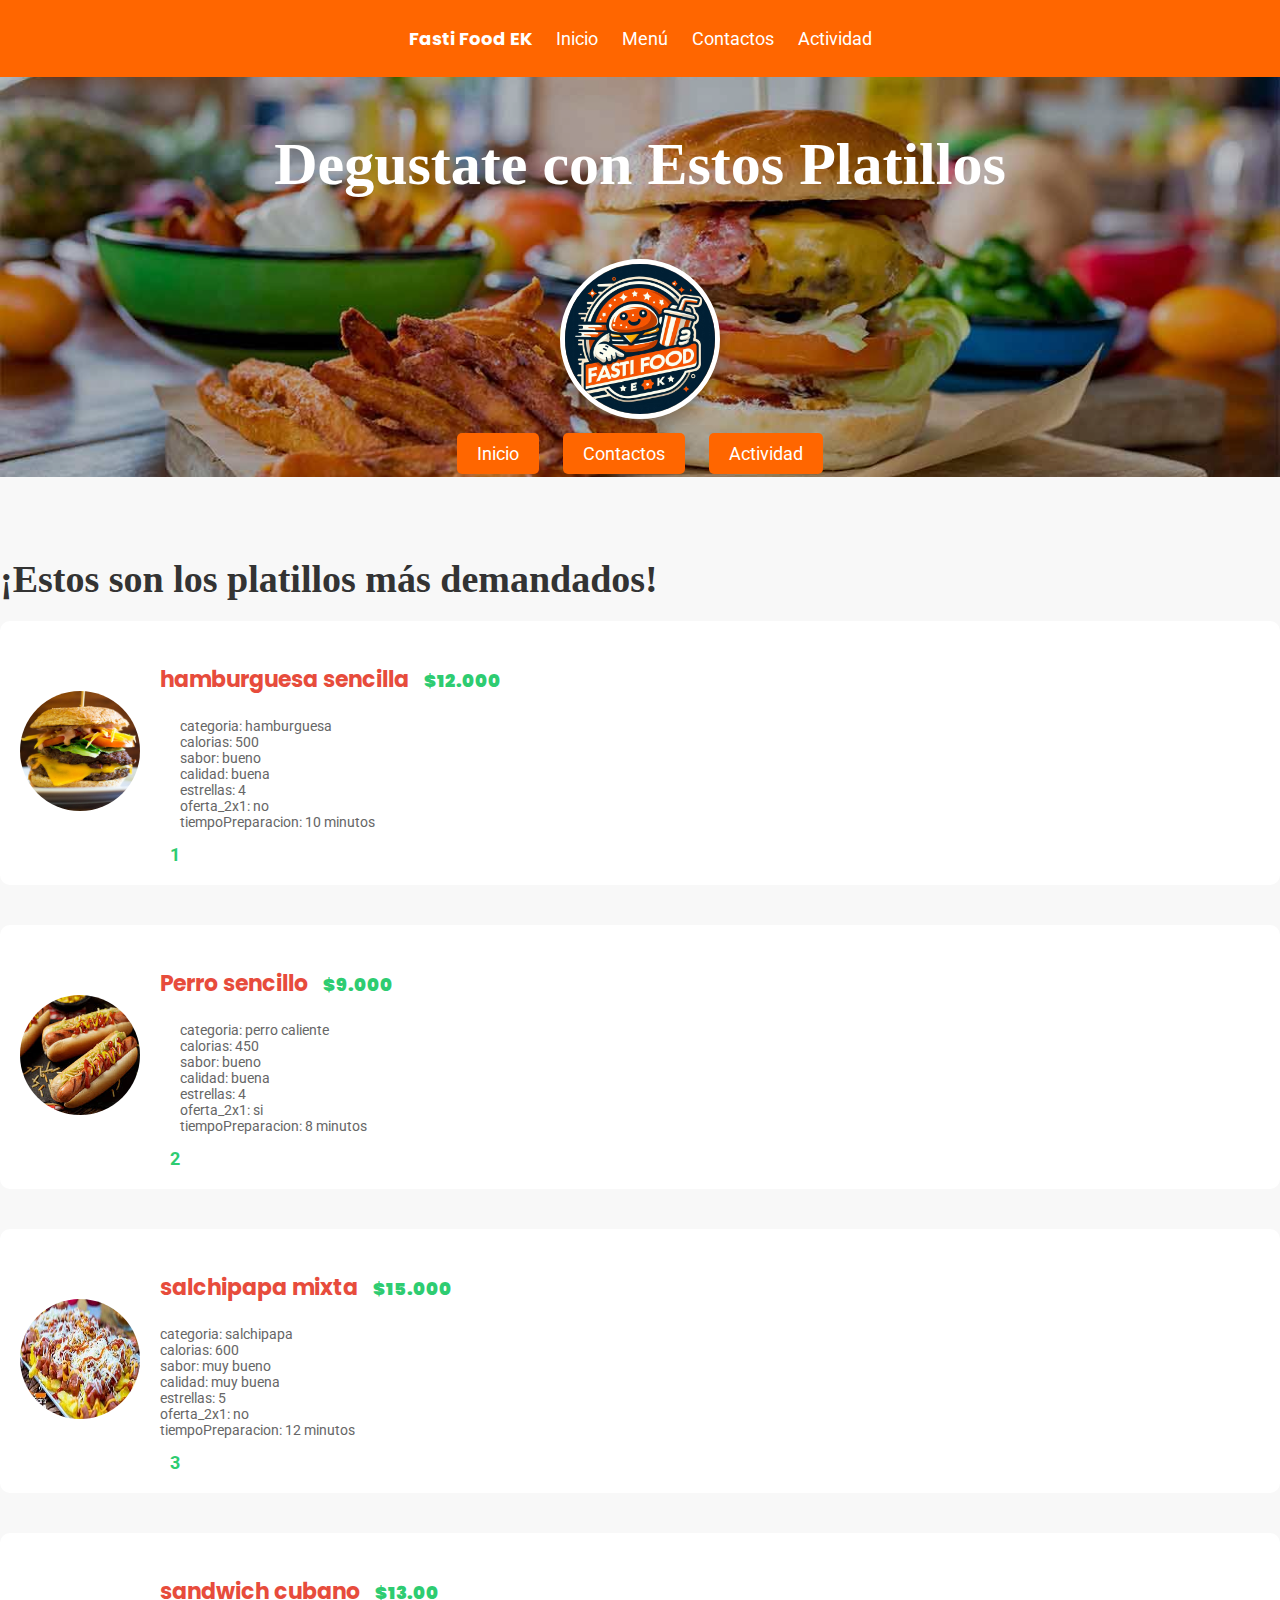
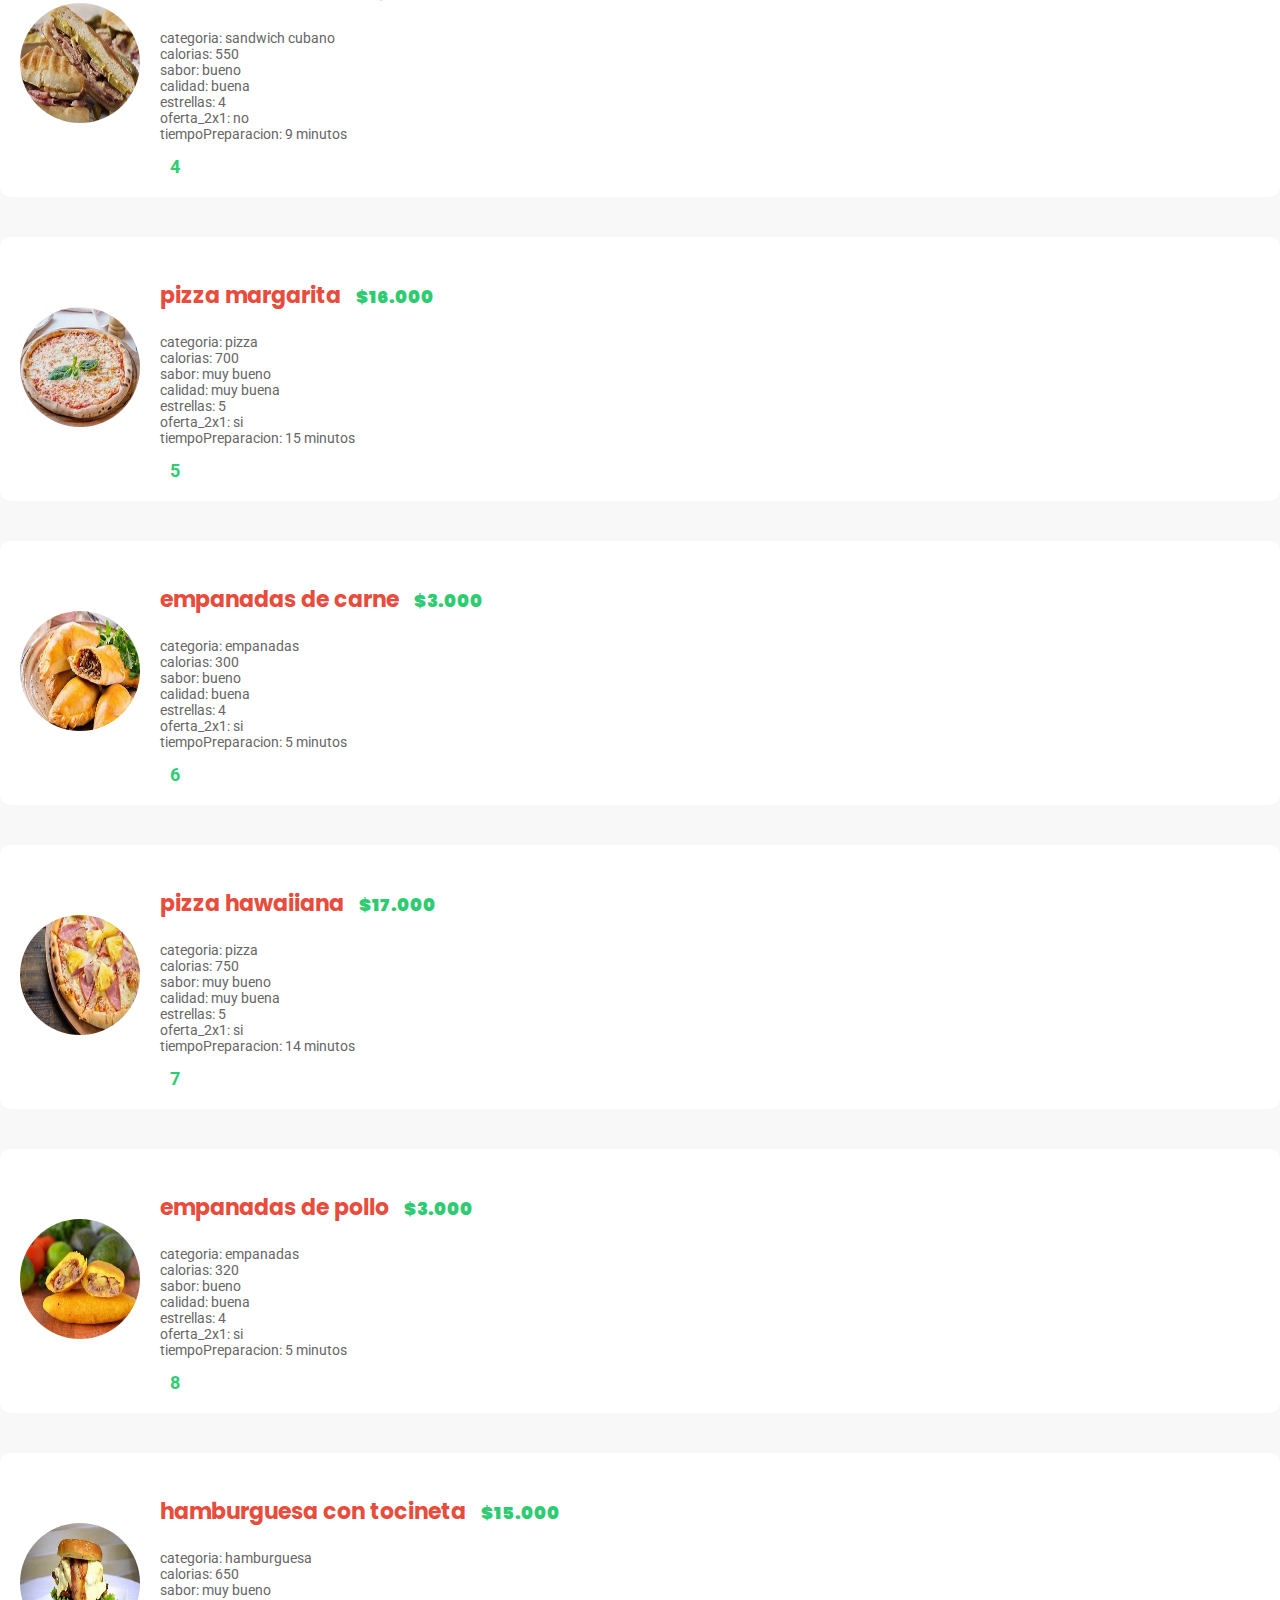
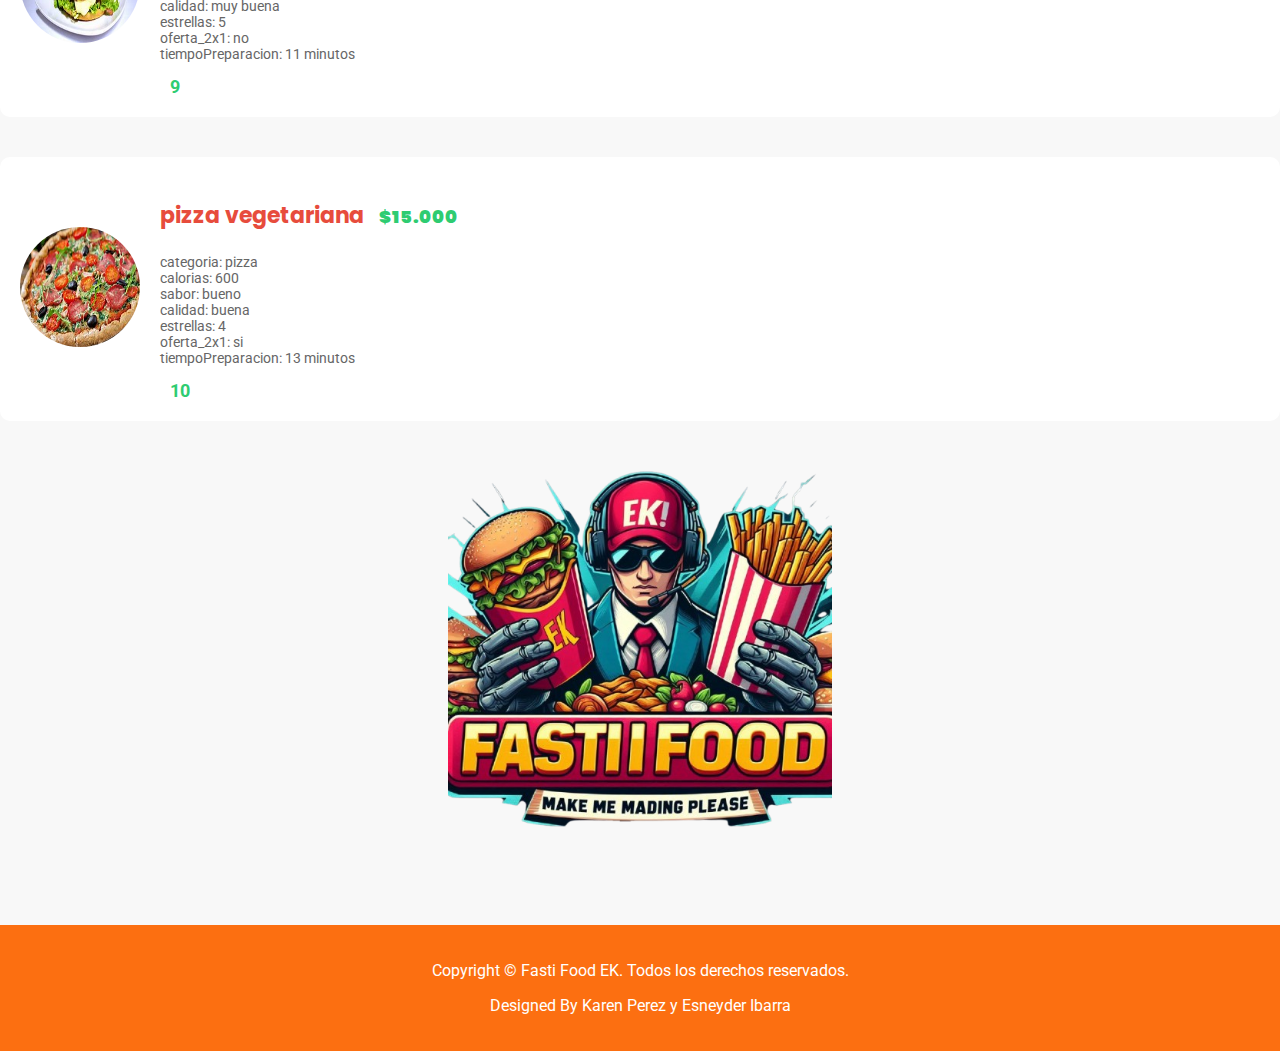
<file: menu.html>
<!DOCTYPE html>
<html lang="en">

<head>
    <meta charset="utf-8">
    <title>Fasti Food EK</title>
    <meta content="width=device-width, initial-scale=1.0" name="viewport">
    <meta content="Restaurant Website" name="keywords">
    <meta content="Restaurant Website" name="description">
    
    <link href="css/style.css" rel="stylesheet">
    <link href="https://fonts.googleapis.com/css?family=Open+Sans:300,400|Nunito:600,700" rel="stylesheet"> 


    <link href="https://fonts.googleapis.com/css2?family=Roboto:wght@400;700&family=Poppins:wght@600&display=swap" rel="stylesheet"> 
</head>

<body>


    <div class="navbar">
        <a href="index.html" class="navbar-brand">Fasti <span>Food EK</span></a>
        <a href="index.html" >Inicio</a>
        <a href="menu.html">Menú</a>
        <a href="contacto.html">Contactos</a>
        <a href="actividad.html">Actividad</a>
    </div>



    <div class="carousel">
        <div class="carousel-item">
            <div class="carousel-img">
                <img src="img/carousel-1.jpg" alt="Image">
            </div>
            <div class="carousel-text">
                <h1>Degustate con Estos Platillos</h1>
                <img src="img/logo.jpg" alt="Logo" width="150" height="150">
                <div>

                    <a href="index.html">Inicio</a>
                    <a href="contacto.html">Contactos</a>
                    <a href="actividad.html">Actividad</a>
                </div>
            </div>
        </div>
    </div>


    <div id="burgers" class="container tab-pane active">
    <div class="row">
        <div class="col-lg-7 col-md-12">
            <div class="section-header text-center"></div>
                <h2><span class="contact-title">¡Estos son los platillos más demandados!</span></h2>
              </div>
            <div class="menu-item">
                <div class="menu-img">
                    <img src="img/menu-burger-img.jpg" >
                </div>
                <div class="menu-text">
                    <h3><span>hamburguesa sencilla</span> <strong>$12.000</strong></h3>
                    <p style="margin-left: 20px;">categoria: hamburguesa<br> calorias: 500 <br>  sabor: bueno <br> calidad: buena<br>  estrellas: 4<br>  oferta_2x1: no<br>  tiempoPreparacion: 10 minutos</p>
                    <strong>1</strong>
                </div>
            </div>
            <div class="menu-item">
                <div class="menu-img">
                    <img src="img/perrocaliente.jpg"  >
                </div>
                <div class="menu-text">
                    <h3><span>Perro sencillo</span> <strong>$9.000</strong></h3>
                    <p style="margin-left: 20px;" >categoria: perro caliente<br>  calorias: 450<br>  sabor: bueno<br> calidad: buena<br>  estrellas: 4<br>  oferta_2x1: si<br>  tiempoPreparacion: 8 minutos</p>
                    <strong>2</strong>
                </div>
            </div>
            <div class="menu-item">
                <div class="menu-img">
                    <img src="img/salchipapa mixta.jpg"  >
                </div>
                <div class="menu-text">
                    <h3><span>salchipapa mixta</span> <strong>$15.000</strong></h3>
                    <p>categoria: salchipapa<br> calorias: 600<br> sabor: muy bueno<br>calidad: muy buena<br> estrellas: 5 <br>oferta_2x1: no<br> tiempoPreparacion: 12 minutos</p>
                    <strong>3</strong>
                </div>
            </div>
            <div class="menu-item">
                <div class="menu-img">
                    <img src="img/sandwich cubano.jpg"  >
                </div>
                <div class="menu-text">
                    <h3><span>sandwich cubano</span> <strong>$13.00</strong></h3>
                    <p>categoria: sandwich cubano<br> calorias: 550<br> sabor: bueno<br> calidad: buena<br> estrellas: 4<br> oferta_2x1: no<br> tiempoPreparacion: 9 minutos</p>
                    <strong>4</strong>
                </div>
            </div>
            <div class="menu-item">
                <div class="menu-img">
                    <img src="img/pizza margarita.jpg"  >
                </div>
                <div class="menu-text">
                    <h3><span>pizza margarita</span> <strong>$16.000</strong></h3>
                    <p>categoria: pizza<br>calorias: 700<br> sabor: muy bueno<br> calidad: muy buena<br> estrellas: 5<br> oferta_2x1: si<br> tiempoPreparacion: 15 minutos</p>
                    <strong>5</strong>
                </div>
            </div>
            <div class="menu-item">
                <div class="menu-img">
                    <img src="img/empanadas de carne.jpg"  >
                </div>
                <div class="menu-text">
                    <h3><span>empanadas de carne</span> <strong>$3.000</strong></h3>
                    <p>categoria: empanadas <br>calorias: 300 <br> sabor: bueno<br> calidad: buena<br> estrellas: 4<br> oferta_2x1: si<br> tiempoPreparacion: 5 minutos</p>
                    <strong>6</strong>
                </div>
            </div>
            <div class="menu-item">
                <div class="menu-img">
                    <img src="img/pizza hawaiiana.jpg"  >
                </div>
                <div class="menu-text">
                    <h3><span>pizza hawaiiana</span> <strong>$17.000</strong></h3>
                    <p> categoria: pizza<br>calorias: 750<br> sabor: muy bueno<br>calidad: muy buena<br>estrellas: 5<br> oferta_2x1: si<br> tiempoPreparacion: 14 minutos</p>
                    <strong>7</strong>
                </div>
            </div>
            <div class="menu-item">
                <div class="menu-img">
                    <img src="img/empanadas de pollo.jpg"  >
                </div>
                <div class="menu-text">
                    <h3><span>empanadas de pollo</span> <strong>$3.000</strong></h3>
                    <p>categoria: empanadas<br> calorias: 320<br> sabor: bueno<br> calidad: buena<br> estrellas: 4<br> oferta_2x1: si<br> tiempoPreparacion: 5 minutos</p>
                    <strong>8</strong>
                </div>
            </div>
            <div class="menu-item">
                <div class="menu-img">
                    <img src="img/hamburguesa con tocineta.jpg"  >
                </div>
                <div class="menu-text">
                    <h3><span>hamburguesa con tocineta</span> <strong>$15.000</strong></h3>
                    <p> categoria: hamburguesa<br> calorias: 650<br> sabor: muy bueno<br> calidad: muy buena<br> estrellas: 5 <br>oferta_2x1: no<br> tiempoPreparacion: 11 minutos</p>
                    <strong>9</strong>
                </div>
            </div>
            <div class="menu-item">
                <div class="menu-img">
                    <img src="img/pizza vegetariana.jpg"  >
                </div>
                <div class="menu-text">
                    <h3><span>pizza vegetariana</span> <strong>$15.000</strong></h3>
                    <p> categoria: pizza <br>calorias: 600<br> sabor: bueno<br> calidad: buena<br> estrellas: 4<br> oferta_2x1: si<br> tiempoPreparacion: 13 minutos</p>
                    <strong>10</strong>
                </div>
            </div>
        </div>
        <div class="col-lg-5 d-none d-lg-block">
            <img src="img/banner2.png" class="menu-banner">
        </div>        
    </div>
</div>


<div class="footer">
        <p>Copyright &copy; Fasti Food EK. Todos los derechos reservados.</p>
        <p>Designed By Karen Perez y Esneyder Ibarra</p>
    </div>


</body>
</file>
<file: css/style.css>
/* para el cuerpo de todas las pages */

body {
    font-family: 'Roboto', sans-serif;
    background-color: #fffbf9;        
    margin: 0;
    padding: 0;
    box-sizing: border-box;
    color: #333;
}

/* para la bar */
.navbar {
    background-color: #ff6600;
    padding: 15px;
    text-align: center;
    
}

.navbar a {
    color: white;
    text-decoration: none;
    font-size: 18px;
    padding: 10px;
    display: inline-block;
}

.navbar-brand {
    font-size: 28px;
    font-family: 'Poppins', sans-serif;
    font-weight: 700;
}

.navbar a:hover {
    color: #f4f4f9;
}

/* Carousel */
.carousel {
    display: flex;
    overflow: hidden;
    height: 400px;
    position: relative;
}

.carousel-item {
    width: 100%;
    display: flex;
    justify-content: center;
    align-items: center;
    position: relative;
}

.carousel-img img {
    width: 100%;
    height: 100%;
    object-fit: cover;
    filter: brightness(75%);
}

.carousel-text {
    position: absolute;
    text-align: center;
    color: white;
    z-index: 10;
}

.carousel-text h1 {
    font-size: 60px;
    font-family: 'Times New Roman', sans-serif;
}

.carousel-text img {
    border: 5px solid white;
    border-radius: 50%;
    box-shadow: 0px 7px 17px rgba(0, 0, 0, 0.3);
    margin: 20px 0;
}

.carousel-text a {
    padding: 10px 20px;
    background-color: #ff6600;
    color: white;
    text-decoration: none;
    border-radius: 5px;
    margin: 10px;
    font-size: 18px;
}

.carousel-text a:hover {
    background-color: #f87f39;
}

.about {
    padding: 15px 0;
    background-color: white;
    text-align: center;
}

.about-content {
    max-width: 800px;
    margin: 0 auto;
}

.about img {
    max-width: 100%;
    border-radius: 10px;
    box-shadow: 0 4px 8px rgba(0, 0, 0, 0.2);
    margin-bottom: 20px;
}

.about h2 {
    font-size: 38px;
    margin-bottom: 20px;
    font-family: 'Times New Roman', sans-serif;
}

.about p {
    font-size: 18px;
    line-height: 1.8;
    
}

/* Feature */
.feature {
    padding: 50px 0;
    background-color: #ffffff; 
    background-size: cover;
    text-align: center;
}

.feature h2 {
    font-size: 36px;
    margin-bottom: 1px;
    font-family: 'Poppins', sans-serif;
}

.feature-content {
    display: flex;
    justify-content: space-between;
    max-width: 1200px;
    margin: 0 auto;
    text-align: left, center;
}

.feature-item {
    flex: 1;
    padding: 20px;
}

.feature-item h3 {
    font-size: 32px;
    margin-bottom: 20px;
    font-family: 'Times New Roman', sans-serif;
}

.feature-item p {
    font-size: 18px;
}

.feature-item img {
    width: 100%;
    height: 280px;
    object-fit: cover;
    border-radius: 10px;
    box-shadow: 0 4px 8px rgba(0, 0, 0, 0.1);
    margin-top: 20px;
}

/* Footer */
.footer {
    background-color: #fc6f11;
    color: white;
    padding: 20px 0;
    text-align: center;
}

.footer a {
    color: white;
    text-decoration: none;
}

.footer a:hover {
    color: #000000;
}       

/* estilos para contactos*/

.contact {
    background-color: white; /* Fondo blanco */
    text-align: center; /* Centra el contenido */
  }
  
  .contact-title {
    font-family: 'Times New Roman', serif;
    font-size: 38px;
    margin-bottom: 30px;
  }
  
  .contact-info {
    display: flex;
    flex-wrap: wrap; /* Permite que los elementos se ajusten a nuevas líneas si no caben */
    justify-content: center; /* Centra los elementos horizontalmente */
  }
  
  .contact-box {
    background-color: #f0f0f0; /* Color de fondo de los recuadros */
    padding: 20px;
    margin: 10px;
    border-radius: 5px;
    width: 250px; /* Ajusta el ancho según tus necesidades */
    text-align: center;
  }
  
  .contact-box h4 {
    font-weight: bold;
    margin-bottom: 10px;
  }

/* Para el menú */
#burgers {
    padding: 60px 0;
    background-color: #f8f8f8;
}

.menu-item {
    display: flex;
    align-items: center;
    margin-bottom: 40px;
    padding: 20px;
    background: white;
    border-radius: 10px;
}

.menu-img img {
    width: 120px;
    height: 120px;
    border-radius: 50%;
    margin-right: 20px;
}

.menu-text {
    flex-grow: 1;
}

.menu-text h3 {
    font-family: 'Poppins', sans-serif;
    font-size: 22px;
    color: #333;
}

.menu-text h3 span {
    font-weight: bold;
    color: #e74c3c;
}

.menu-text strong {
    font-size: 18px;
    color: #2ecc71;
    margin-left: 10px;
}

.menu-text p {
    font-family: 'Roboto', sans-serif;
    color: #666;
    margin-top: 5px;
    font-size: 14px;
}

.menu-banner {
    width: 30%;
    height: auto;
    border-radius: 10px;
    margin: 20px auto; 
    display: block;
    text-align: center;
    margin-top: 1%;
}

/* para la actividad de capturas */

.command-item {
    background-color: #f9f9f9;
    border-radius: 15px;
    margin-bottom: 30px;
    box-shadow: 0 4px 8px rgba(0, 0, 0, 0.1);

}

.command-img img {
    margin: 20px auto;
    text-align: center;
    display: block;
    width: 60%;
    height: 800px;
    border-radius: 10px;
    box-shadow: 0 4px 8px rgba(0, 0, 0, 0.1);
}



.command-content {
    padding: 20px;
    text-align: center;
    box-shadow: 0 4px 8px rgba(0, 0, 0, 0.1);

}

.command-title {
    font-family: 'Poppins', sans-serif;
    font-size: 24px;
    color: #333;
}

.command-description {
    font-family: 'Roboto', sans-serif;
    color: #666;
    font-size: 16px;
}
</file>
